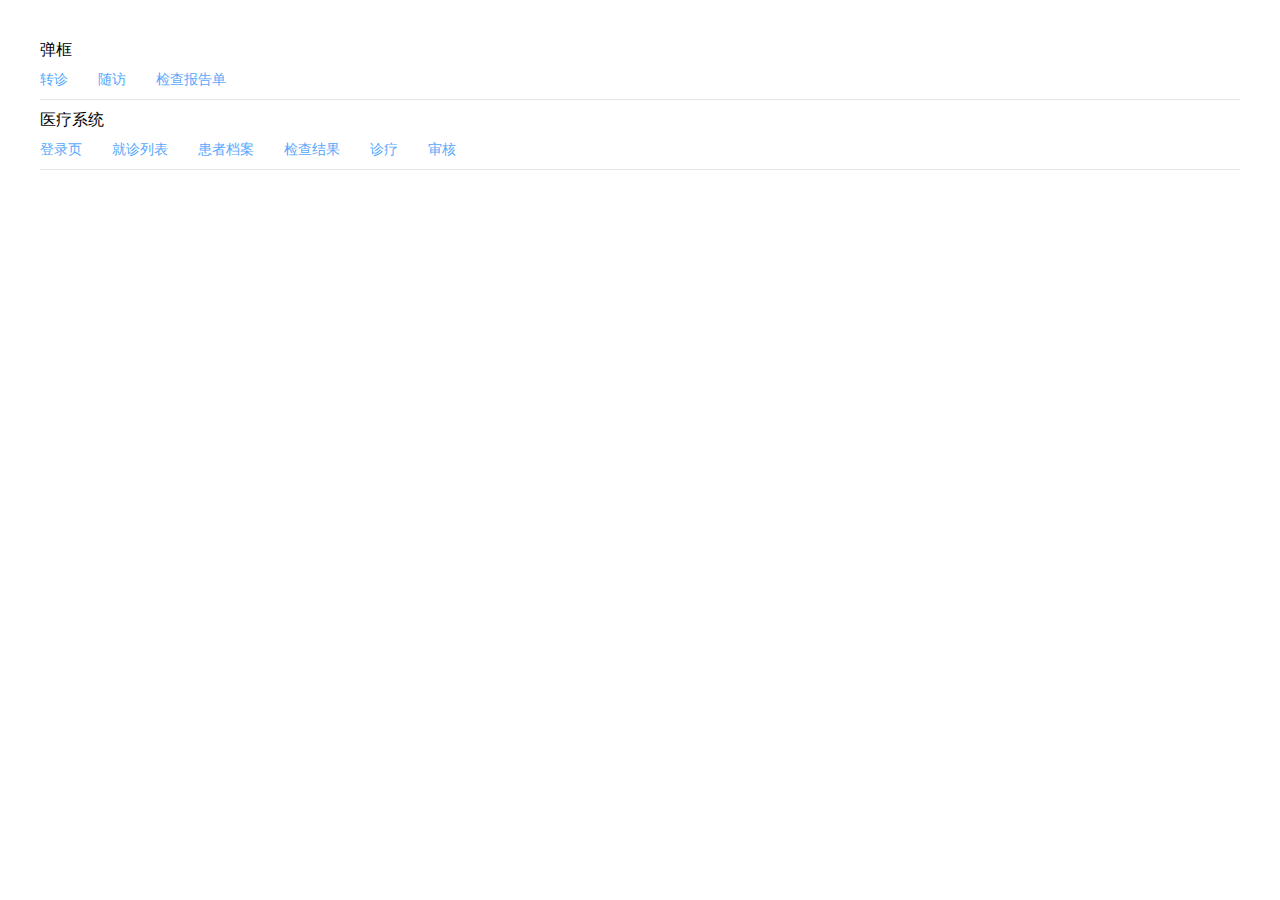
<file: html/index.html>
<!DOCTYPE html>
<html>
  <head>
    <script src="../js/jquery-1.11.3.min.js"></script>
    <script src="../js/layui/layui.all.js"></script>
    <script src="../js/pdform.js"></script>
    <script src="../js/toastr-master/toastr.min.js"></script>
    <link rel="stylesheet" href="../js/toastr-master/toastr.min.css"/>
    <script src="../js/common.js"></script>
    <link rel="stylesheet" href="../js/layui/css/layui.css"/>
    <link rel="stylesheet" href="../css/page.css"/>
    <style type="text/css">
      .indexbox {
        padding: 40px;
      }
    
      .indexbox a {
        float: left;
        color: #55a8fd;
        margin-right: 30px;
        margin-bottom: 10px;
      }
    
      .indexbox a:hover {
        color: #2a77c5;
      }
      hr{
        clear: both;
      }
      .title {
        margin-bottom: 10px;
        font-size: 16px;
      }
    </style>
  </head>
  <body>
    <div class="indexbox">
      <p class="title">弹框</p>
      <a href="javascript:;" onclick="util_load('../load/load_eferral.html')">转诊</a>
      <a href="javascript:;" onclick="util_load('../load/load_follow_up.html')">随访</a>
      <a href="javascript:;" onclick="util_load('../load/load_report.html')">检查报告单</a>
      <hr />
      <p class="title">医疗系统</p>
      <a href="./login.html">登录页</a>
      <a href="./visit_list.html">就诊列表</a>
      <a href="./patient_archives.html">患者档案</a>
      <a href="./inspect_result.html">检查结果</a>
      <a href="./diagnosis.html">诊疗</a>
      <a href="./examine.html">审核</a>
      <hr />
    </div>
  </body>
</html>
</file>
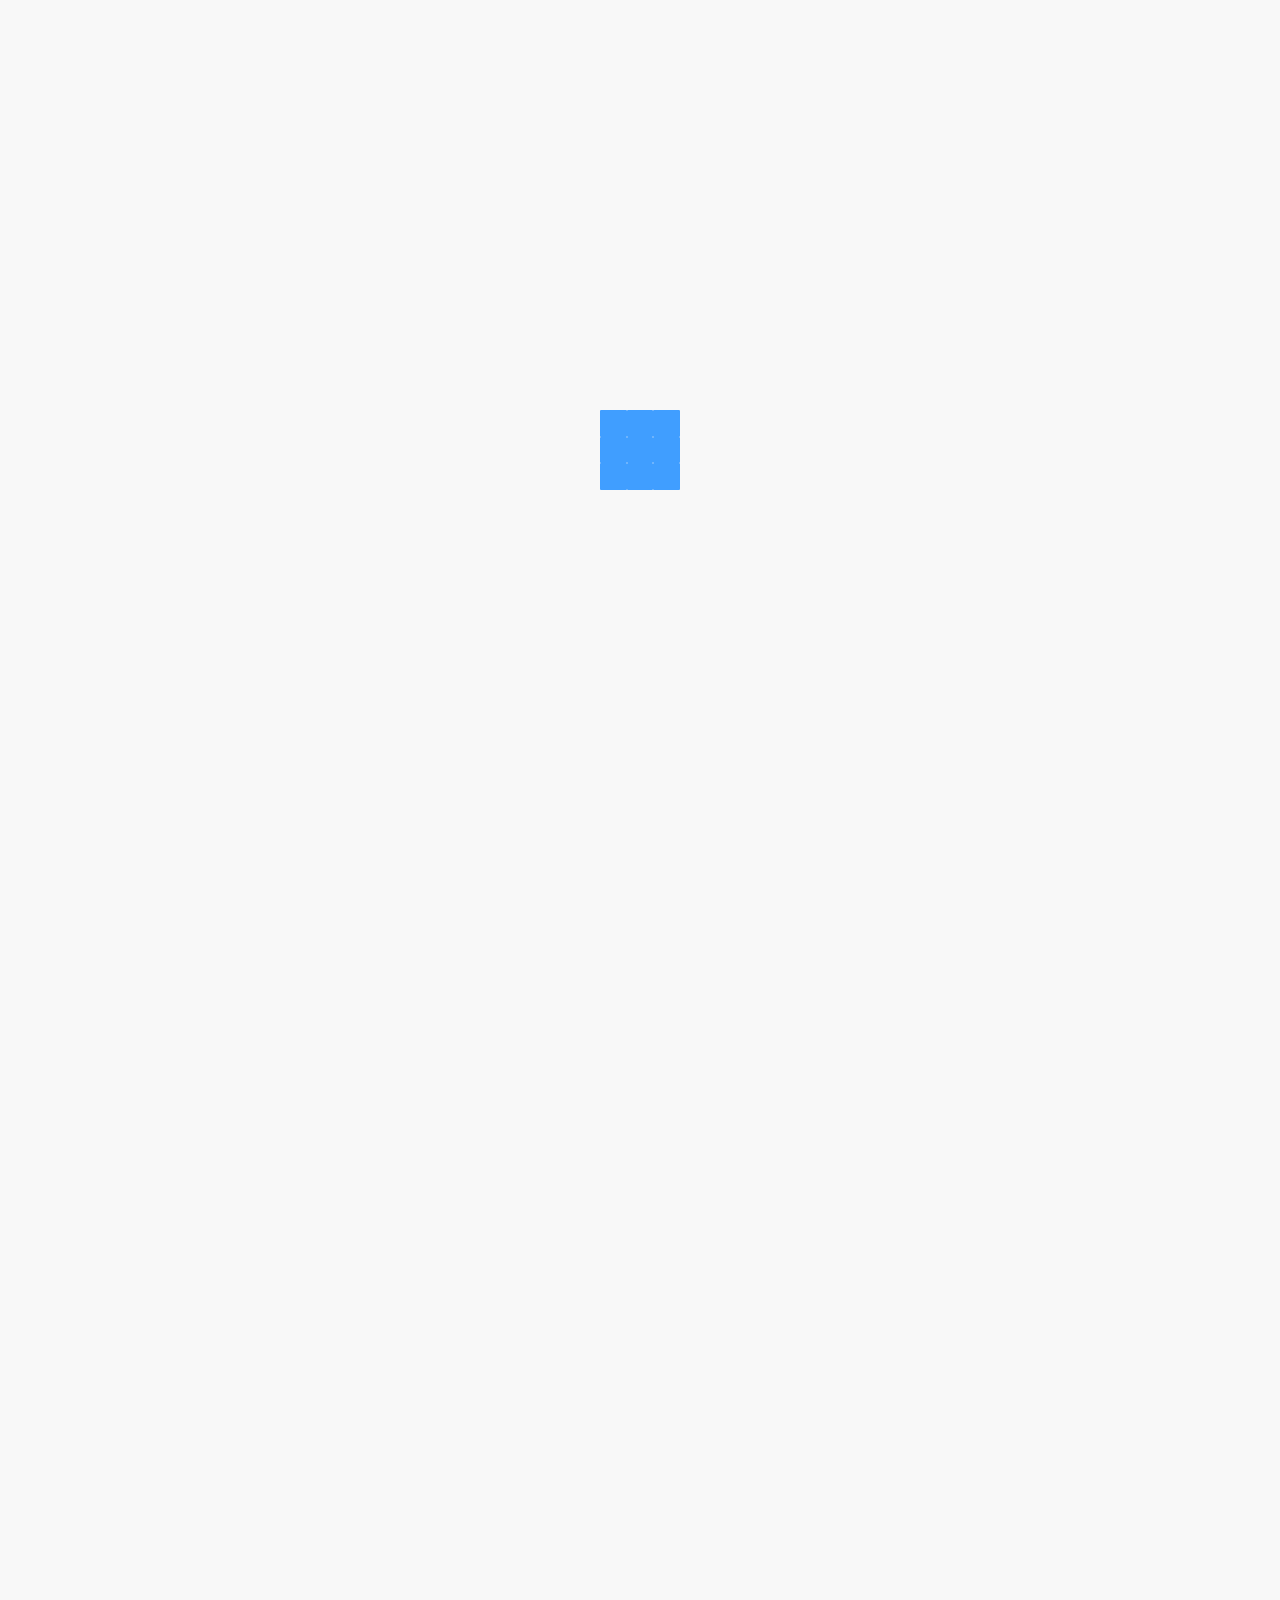
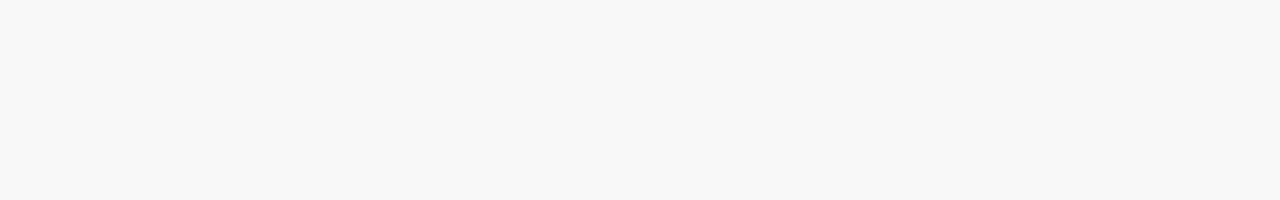
<file: yimei-management/index.html>
<!DOCTYPE html>
<html lang="zh-CN">
	<head>
		<meta charset="utf-8" />
		<meta http-equiv="X-UA-Compatible" content="IE=edge" />
		<meta name="viewport" content="width=device-width, initial-scale=1.0" />
		<meta
			name="keywords"
			content="vue-admin"
		/>
		<meta
			name="description"
			content="vue-admin"
		/>
    <!-- <script src="//code.jquery.com/jquery-2.1.1.min.js"></script> -->
		<link rel="icon" href="./favicon.ico" />
		<title></title>
		<script type="module" crossorigin src="./assets/index.1656492992914.js"></script>
		<link rel="stylesheet" href="./assets/index.16564929929144.css">
	</head>
	<body>
		<div id="app"></div>
		<script type="text/javascript">
			var _hmt = _hmt || [];
			// (function () {
			// 	var hm = document.createElement('script');
			// 	hm.src = 'https://hm.baidu.com/hm.js?d9c8b87d10717013641458b300c552e4';
			// 	var s = document.getElementsByTagName('script')[0];
			// 	s.parentNode.insertBefore(hm, s);
			// })();
		</script>
		
	</body>
</html>
</file>
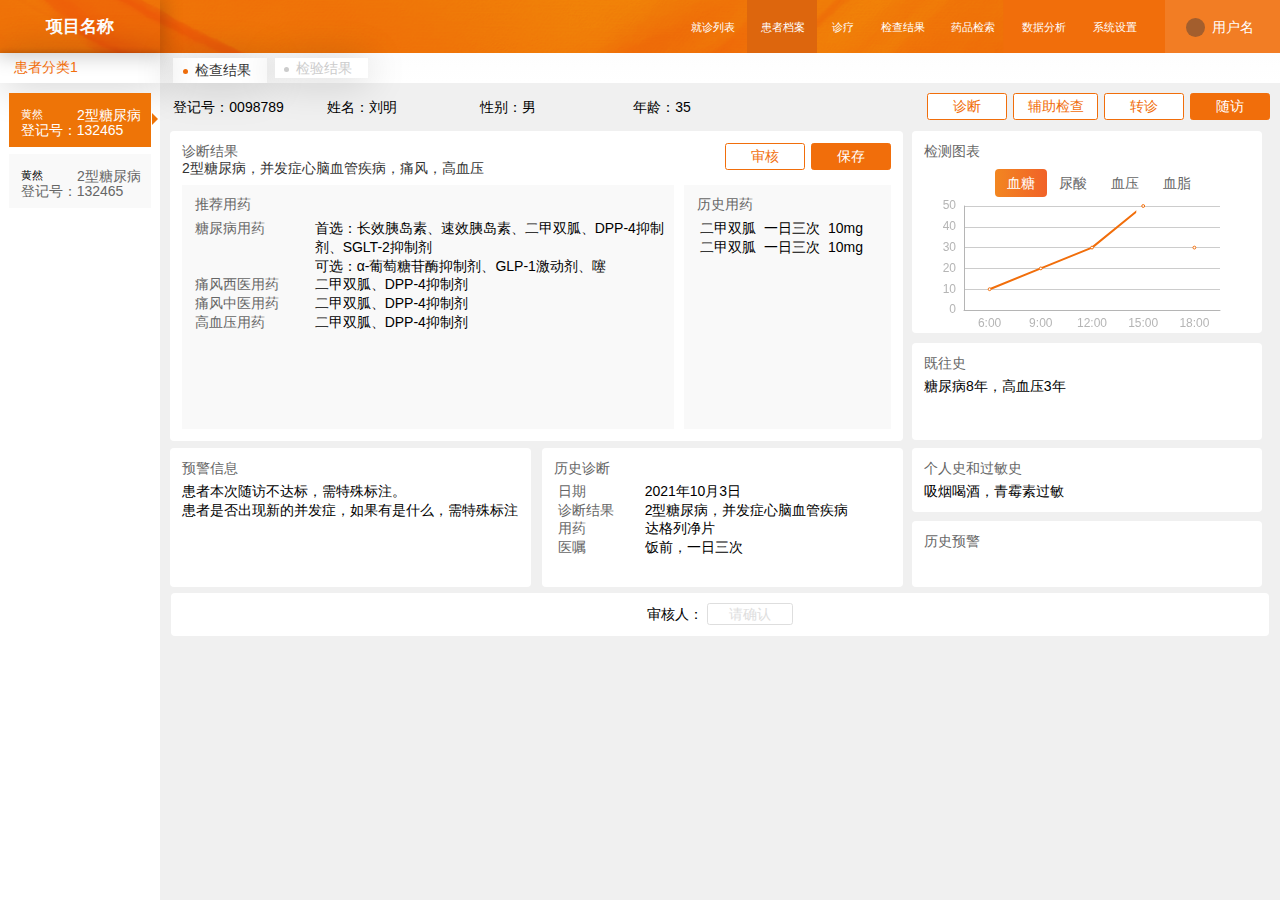
<file: html/diagnosis.html>
<!DOCTYPE html>
<html>
  <head>
    <script src="../js/jquery-1.11.3.min.js"></script>
    <script src="../js/layui/layui.all.js"></script>
    <script src="../js/echarts/echarts.min.js"></script>
    <script src="../js/pdform.js"></script>
    <script src="../js/toastr-master/toastr.min.js"></script>
    <link rel="stylesheet" href="../js/toastr-master/toastr.min.css"/>
    <script src="../js/common.js"></script>
    <link rel="stylesheet" href="../js/layui/css/layui_cb.css"/>
    <link rel="stylesheet" href="../css/page.css"/>
  </head>
  <body>
    <div class="system_page_box">
      <div class="common_page_box height_nocollapse">
        <div class="page_head_box">
          <div class="project_div">
            项目名称
          </div>
          <div class="user_info_box">
            <div class="img_div">
              <i class="iconfont icon-yonghu"></i>
            </div>
            <div class="name_div" title="用户名">用户名</div>
            <i class="iconfont icon-below-s right_icon right_icon2"></i>
            <i class="iconfont icon-top-s right_icon right_icon1"></i>
            <div class="down_div">
              <div class="top">
              </div>
              <div class="item">
                设置密码
              </div>
              <div class="item">
                退出
              </div>
            </div>
          </div>
          <div class="page_item_box">
            <a href="" class="page_item">
              <i class="iconfont icon-chilun"></i>
              系统设置
            </a>
            <a href="" class="page_item">
              <i class="iconfont icon-shujubiao"></i>
              数据分析
            </a>
            <a href="" class="page_item">
              <i class="iconfont icon-zhengxu"></i>
              药品检索
            </a>
            <a href="" class="page_item">
              <i class="iconfont icon-wenjianjia"></i>
              检查结果
            </a>
            <a href="" class="page_item">
              <i class="iconfont icon-tuceng"></i>
              诊疗
            </a>
            <a href="" class="page_item action">
              <i class="iconfont icon-fuzhi"></i>
              患者档案
            </a>
            <a href="" class="page_item ">
              <i class="iconfont icon-renwu"></i>
              就诊列表
            </a>
          </div>
        </div>
        <div class="page_left_box">
          <div class="top_div">
            <i class="iconfont icon1 icon-yonghubiao"></i>
            <span>患者分类1</span>
            <i class="iconfont icon2 icon-top-s"></i>
            <i class="iconfont icon3 icon-below-s"></i>
            <div class="down_div">
              <div class="down_item action">
                患者分类1
                <i class="iconfont icon icon-duigou"></i>
              </div>
              <div class="down_item">
                患者分类2
                <i class="iconfont icon icon-duigou"></i>
              </div>
            </div>
          </div>
          <div class="personnel_div">
            <div class="personnel_div_item">
              <div class="personnel_item action">
                <div class="right_div"></div>
                <div class="text_div1">
                  <div class="text1">黄然</div>
                  <div class="text2">2型糖尿病</div>
                </div>
                <div class="text_div2">登记号：132465</div>
              </div>
              <div class="personnel_item">
                <div class="right_div"></div>
                <div class="text_div1">
                  <div class="text1">黄然</div>
                  <div class="text2">2型糖尿病</div>
                </div>
                <div class="text_div2">登记号：132465</div>
              </div>
            </div>
          </div>
        </div>
        <div class="page_main_box">
          <div class="top_div">
            <div class="top_item action">
              <div class="circle"></div>
              检查结果
            </div>
            <div class="top_item">
              <div class="circle"></div>
              检验结果
            </div>
          </div>
          <div class="diagnosis_box">
            <div class="top_info_div height_nocollapse">
              <div class="top_info_item">
                登记号：0098789
              </div>
              <div class="top_info_item">
                姓名：刘明
              </div>
              <div class="top_info_item">
                性别：男
              </div>
              <div class="top_info_item">
                年龄：35
              </div>
              <div class="set_btn action" onclick="util_load('../load/load_follow_up.html')">
                随访
              </div>
              <div class="set_btn" onclick="util_load('../load/load_eferral.html')">
                转诊
              </div>
              <div class="set_btn">
                辅助检查
              </div>
              <div class="set_btn">
                诊断
              </div>
            </div>
            <div class="height_nocollapse">
              <div class="left_div">
                <div class="content_item content_item1 height_nocollapse">
                  <div class="title_div">
                    诊断结果
                    <div class="color333">
                      2型糖尿病，并发症心脑血管疾病，痛风，高血压
                    </div>
                  </div>
                  <div class="set_btn action">
                    保存
                  </div>
                  <div class="set_btn">
                    审核
                  </div>
                  <div class="bg_div bg_div1">
                    <div class="title">
                      推荐用药
                    </div>
                    <div class="height_nocollapse">
                      <div class="lable">
                        糖尿病用药 
                      </div>
                      <div class="text">
                        首选：长效胰岛素、速效胰岛素、二甲双胍、DPP-4抑制剂、SGLT-2抑制剂 
                        <br />
                        可选：α-葡萄糖苷酶抑制剂、GLP-1激动剂、噻
                      </div>
                    </div>
                    <div class="height_nocollapse">
                      <div class="lable">
                        痛风西医用药  
                      </div>
                      <div class="text">
                        二甲双胍、DPP-4抑制剂
                      </div>
                    </div>
                    <div class="height_nocollapse">
                      <div class="lable">
                        痛风中医用药
                      </div>
                      <div class="text">
                        二甲双胍、DPP-4抑制剂
                      </div>
                    </div>
                    <div class="height_nocollapse">
                      <div class="lable">
                        高血压用药
                      </div>
                      <div class="text">
                        二甲双胍、DPP-4抑制剂
                      </div>
                    </div>
                  </div>
                  <div class="bg_div bg_div2">
                    <div class="title">
                      历史用药
                    </div>
                    <div class="item_div height_nocollapse">
                      <div class="item">
                        二甲双胍 
                      </div>
                      <div class="item">
                        一日三次
                      </div>
                      <div class="item">
                        10mg 
                      </div>
                    </div>
                    <div class="item_div height_nocollapse">
                      <div class="item">
                        二甲双胍 
                      </div>
                      <div class="item">
                        一日三次
                      </div>
                      <div class="item">
                        10mg 
                      </div>
                    </div>
                  </div>
                </div>
                <div class="content_item content_item2">
                  <div class="title_div">
                    预警信息
                  </div>
                  <div class="row_text height_nocollapse">
                    患者本次随访不达标，需特殊标注。 
                  </div>
                  <div class="row_text height_nocollapse">
                    患者是否出现新的并发症，如果有是什么，需特殊标注 
                  </div>
                </div>
                <div class="content_item content_item3">
                  <div class="title_div">
                    历史诊断
                  </div>
                  <div class="height_nocollapse">
                    <div class="label">
                      日期
                    </div>
                    <div class="text">
                      2021年10月3日
                    </div>
                  </div>
                  <div class="height_nocollapse">
                    <div class="label">
                      诊断结果 
                    </div>
                    <div class="text">
                      2型糖尿病，并发症心脑血管疾病 
                    </div>
                  </div>
                  <div class="height_nocollapse">
                    <div class="label">
                      用药
                    </div>
                    <div class="text">
                      达格列净片 
                    </div>
                  </div>
                  <div class="height_nocollapse">
                    <div class="label">
                      医嘱 
                    </div>
                    <div class="text">
                      饭前，一日三次 
                    </div>
                  </div>
                </div>
              </div>
              <div class="right_div">
                <div class="content_item content_item4">
                  <div class="title_div">
                    检测图表
                  </div>
                  <div class="btn_div height_nocollapse" id="btn_div">
                    <div class="search_btn_item action">
                      血糖
                    </div>
                    <div class="search_btn_item">
                      尿酸
                    </div>
                    <div class="search_btn_item">
                      血压
                    </div>
                    <div class="search_btn_item">
                      血脂
                    </div>
                  </div>
                  <div class="canvas_div">
                    <div class="canvas action"  style="height: 2.02rem;" id="canvas1">
                      
                    </div>
                  </div>
                </div>
                <div class="content_item content_item2" style="height: 1.46rem;margin-top: 0.14rem;width: inherit;">
                  <div class="title_div">
                    既往史
                  </div>
                  <div class="row_text height_nocollapse">
                    糖尿病8年，高血压3年
                  </div>
                </div>
                <div class="content_item content_item2" style="height: 0.96rem;margin-top: 0.12rem;width: inherit;">
                  <div class="title_div">
                    个人史和过敏史
                  </div>
                  <div class="row_text height_nocollapse">
                    吸烟喝酒，青霉素过敏
                  </div>
                </div>
                <div class="content_item content_item2" style="height: 1rem;margin-top: 0.13rem;width: inherit;">
                  <div class="title_div">
                    历史预警
                  </div>
                  <div class="row_text height_nocollapse">
                  </div>
                </div>
              </div>
            </div>
            <div class="page_main_item bottom_div" style="margin-top: 0;">
              审核人：
              <div class="btn">
                请确认
              </div>
            </div>
          </div>
        </div>
      </div>
      
    </div>
    <script type="text/javascript">
      // 血糖
      var canvas_data0={
        x:["6:00","9:00","12:00","15:00","18:00"],
        y:[10,20,30,50,30],
      }
      var canvas_data1={
        x:["6:00","9:00","12:00","15:00","18:00"],
        y:[101,260,370,150,230],
      }
      var canvas_data2={
        x:["6:00","9:00","12:00","15:00","18:00"],
        y:[130,220,350,550,30],
      }
      // 血脂数据
      var canvas_data3={
        x:["6:00","9:00","12:00","15:00","18:00"],
        y:[10,20,30,50,30],
      }
      $(function(){
        
        function render_canvas(data) {
          var myChart_b = echarts.init(document.getElementById("canvas1"));
          myChart_b.clear();
          var option_b=option = {
            tooltip: {
              trigger: 'item',
              formatter: "{b} : {c}",
            },
            grid : {
              left: '40',
              right: '30',
              bottom: '22',
              top: '9'
            },
            xAxis: {
              type: 'category',
              data: data.x,
              axisLabel: {
                color: "#b5b5b5",
              },
              axisTick: {
                alignWithLabel: true,
                show: false
              },
              axisLine: {
                lineStyle: {
                  color: "#b5b5b5"
                }
              },
              splitLine: {
                show: false
              }
            },
            yAxis: {
              type: 'value',
              axisLabel: {
                color: "#b5b5b5",
              },
              axisTick: {
                alignWithLabel: true,
                show: false
              },
              axisLine: {
                lineStyle: {
                  color: "#b5b5b5"
                }
              },
            },
            series: [
              {
                data: data.y,
                type: 'line',
                itemStyle:{
                  color:"#f16e0b"
                }
              }
            ]
          };
          myChart_b.setOption(option_b);
          return myChart_b;
        }
        
        render_canvas(canvas_data0);
        $("#btn_div").on("click",".search_btn_item",function(){
          if($(this).hasClass("action")){
            return false;
          }
          $("#btn_div .search_btn_item").removeClass("action");
          $(this).addClass("action");
          render_canvas(window["canvas_data"+$(this).index()]);
        })
      })
    </script>
  </body>
</html>
</file>
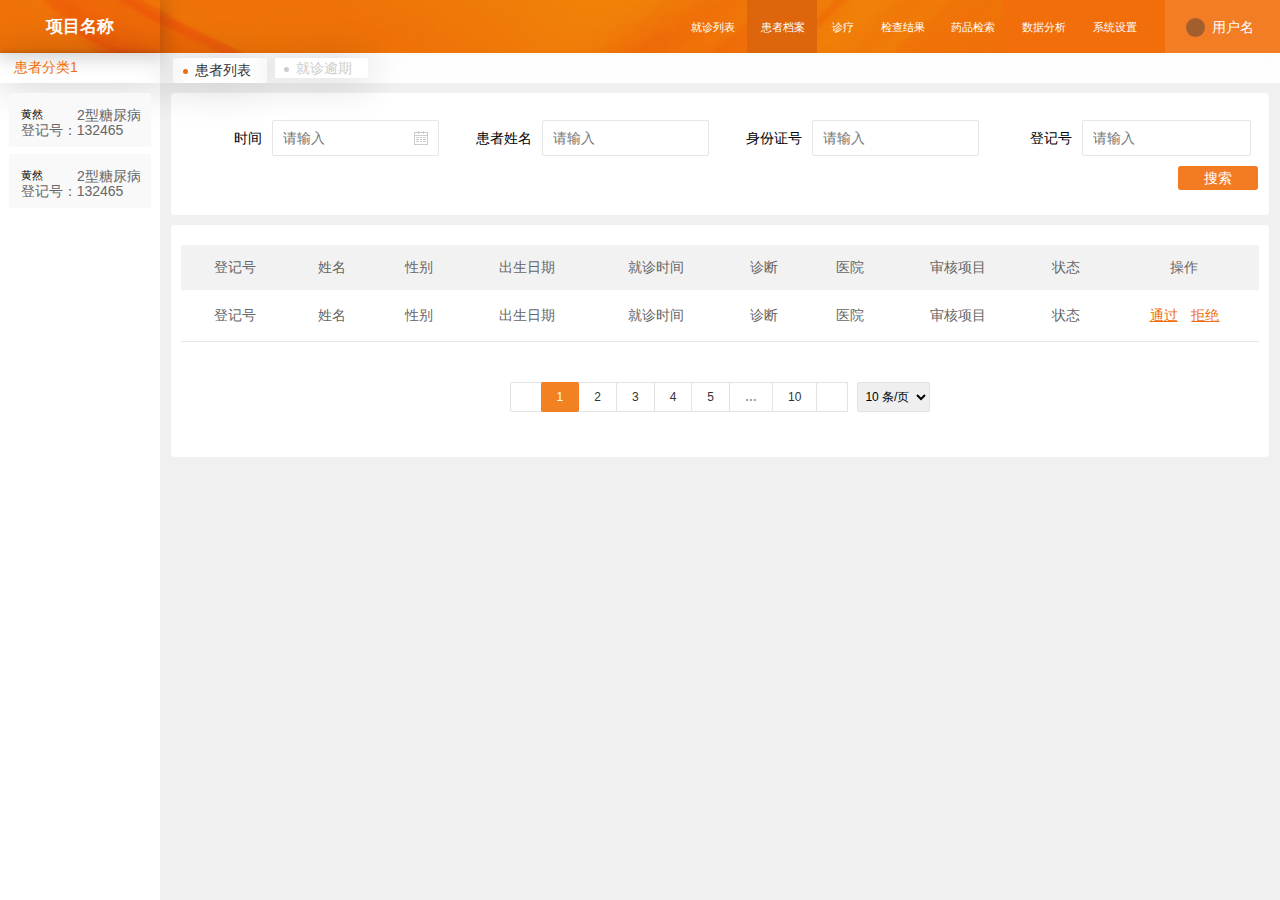
<file: html/examine.html>
<!DOCTYPE html>
<html>
  <head>
    <script src="../js/jquery-1.11.3.min.js"></script>
    <script src="../js/layui/layui.all.js"></script>
    <script src="../js/toastr-master/toastr.min.js"></script>
    <link rel="stylesheet" href="../js/toastr-master/toastr.min.css"/>
    <script src="../js/common.js"></script>
    <link rel="stylesheet" href="../js/layui/css/layui.css"/>
    <link rel="stylesheet" href="../css/page.css"/>
  </head>
  <body>
    <div class="system_page_box">
      <div class="common_page_box height_nocollapse">
        <div class="page_head_box">
          <div class="project_div">
            项目名称
          </div>
          <div class="user_info_box">
            <div class="img_div">
              <i class="iconfont icon-yonghu"></i>
            </div>
            <div class="name_div" title="用户名">用户名</div>
            <i class="iconfont icon-below-s right_icon right_icon2"></i>
            <i class="iconfont icon-top-s right_icon right_icon1"></i>
            <div class="down_div">
              <div class="top">
              </div>
              <div class="item">
                设置密码
              </div>
              <div class="item">
                退出
              </div>
            </div>
          </div>
          <div class="page_item_box">
            <a href="" class="page_item">
              <i class="iconfont icon-chilun"></i>
              系统设置
            </a>
            <a href="" class="page_item">
              <i class="iconfont icon-shujubiao"></i>
              数据分析
            </a>
            <a href="" class="page_item">
              <i class="iconfont icon-zhengxu"></i>
              药品检索
            </a>
            <a href="" class="page_item">
              <i class="iconfont icon-wenjianjia"></i>
              检查结果
            </a>
            <a href="" class="page_item">
              <i class="iconfont icon-tuceng"></i>
              诊疗
            </a>
            <a href="" class="page_item action">
              <i class="iconfont icon-fuzhi"></i>
              患者档案
            </a>
            <a href="" class="page_item ">
              <i class="iconfont icon-renwu"></i>
              就诊列表
            </a>
          </div>
        </div>
        <div class="page_left_box">
          <div class="top_div">
            <i class="iconfont icon1 icon-yonghubiao"></i>
            <span>患者分类1</span>
            <i class="iconfont icon2 icon-top-s"></i>
            <i class="iconfont icon3 icon-below-s"></i>
            <div class="down_div">
              <div class="down_item action">
                患者分类1
                <i class="iconfont icon icon-duigou"></i>
              </div>
              <div class="down_item">
                患者分类2
                <i class="iconfont icon icon-duigou"></i>
              </div>
            </div>
          </div>
          <div class="personnel_div">
            <div class="personnel_div_item">
              <div class="personnel_item">
                <div class="text_div1">
                  <div class="text1">黄然</div>
                  <div class="text2">2型糖尿病</div>
                </div>
                <div class="text_div2">登记号：132465</div>
              </div>
              <div class="personnel_item">
                <div class="text_div1">
                  <div class="text1">黄然</div>
                  <div class="text2">2型糖尿病</div>
                </div>
                <div class="text_div2">登记号：132465</div>
              </div>
            </div>
          </div>
        </div>
        <div class="page_main_box">
          <div class="top_div">
            <div class="top_item action">
              <div class="circle"></div>
              患者列表
            </div>
            <div class="top_item">
              <div class="circle"></div>
              就诊逾期
            </div>
          </div>
          <div class="page_main_item">
            <form class="search_box layui-form">
              <div class="search_item">
                <div class="label_div">
                  时间
                </div>
                <div class="input_div cb-date-icon2">
                  <input type="text" name="" value="" placeholder="请输入" id="date_input1" autocomplete="off" class="layui-input"/>
                </div>
                <div class="label_div">
                  患者姓名
                </div>
                <div class="input_div">
                  <input type="text" name="" value="" placeholder="请输入" autocomplete="off" class="layui-input"/>
                </div>
                <div class="label_div">
                  身份证号
                </div>
                <div class="input_div">
                  <input type="text" name="" value="" placeholder="请输入" autocomplete="off" class="layui-input"/>
                </div>
                <div class="label_div ">
                  登记号
                </div>
                <div class="input_div last">
                  <input type="text" name="" value="" placeholder="请输入" autocomplete="off" class="layui-input"/>
                </div>
                
              </div>
              <div class="btn_box">
                <div class="search_btn">
                  搜索
                </div>
              </div>
            </form>
          </div>
          <div class="page_main_item">
            <table class="layui-table" lay-skin="line">
              <!-- <colgroup>
                <col width="150">
                <col width="200">
                <col>
              </colgroup> -->
              <thead>
                <tr>
                  <th class="">登记号</th>
                  <th class="">姓名</th>
                  <th class="">性别</th>
                  <th class="">出生日期</th>
                  <th class="">就诊时间</th>
                  <th class="">诊断</th>
                  <th class="">医院</th>
                  <th class="">审核项目</th>
                  <th class="">状态</th>
                  <th class="">操作</th>
                </tr> 
              </thead>
              <tbody>
                <tr>
                  <td class="">登记号</td>
                  <td class="">姓名</td>
                  <td class="">性别</td>
                  <td class="">出生日期</td>
                  <td class="">就诊时间</td>
                  <td class="">诊断</td>
                  <td class="">医院</td>
                  <td class="">审核项目</td>
                  <td class="">状态</td>
                  <td class="">
                    <a href="" target="_blank" class="tool_a1" style="margin-right: 10px;">通过</a>
                    <a href="" target="_blank" class="tool_a1">拒绝</a>
                  </td>
                </tr>
              </tbody>
            </table>
            <div class="page_div" id="page_box" style="text-align: center;padding: 20px 0;">
              
            </div>
          </div>
        </div>
      </div>
      
    </div>
    <script type="text/javascript">
      $(function(){
        layui.use(['form','laydate','laypage'], function(){
        	var form = layui.form;
          form.render();
        	var laydate = layui.laydate;
        	var laypage = layui.laypage;
          laydate.render({
            elem: '#date_input1', //指定元素
          });
          laypage.render({
            elem: 'page_box' ,
            count: 100 ,  //总个数
            limit:10,   //每页个数
            limits:[10,20,50],
            curr:1,
            prev:'<i class="iconfont icon-left-line"></i>',
            next:'<i class="iconfont icon-right-line"></i>',
            layout:['prev', 'page', 'next','limit'],
            theme:"#f28122",
            jump:function(obj, first){
              //首次不执行
              if(!first){
                // 切换分页执行代码
                
              }
            }	
          });
        })
      })
    </script>
  </body>
</html>
</file>
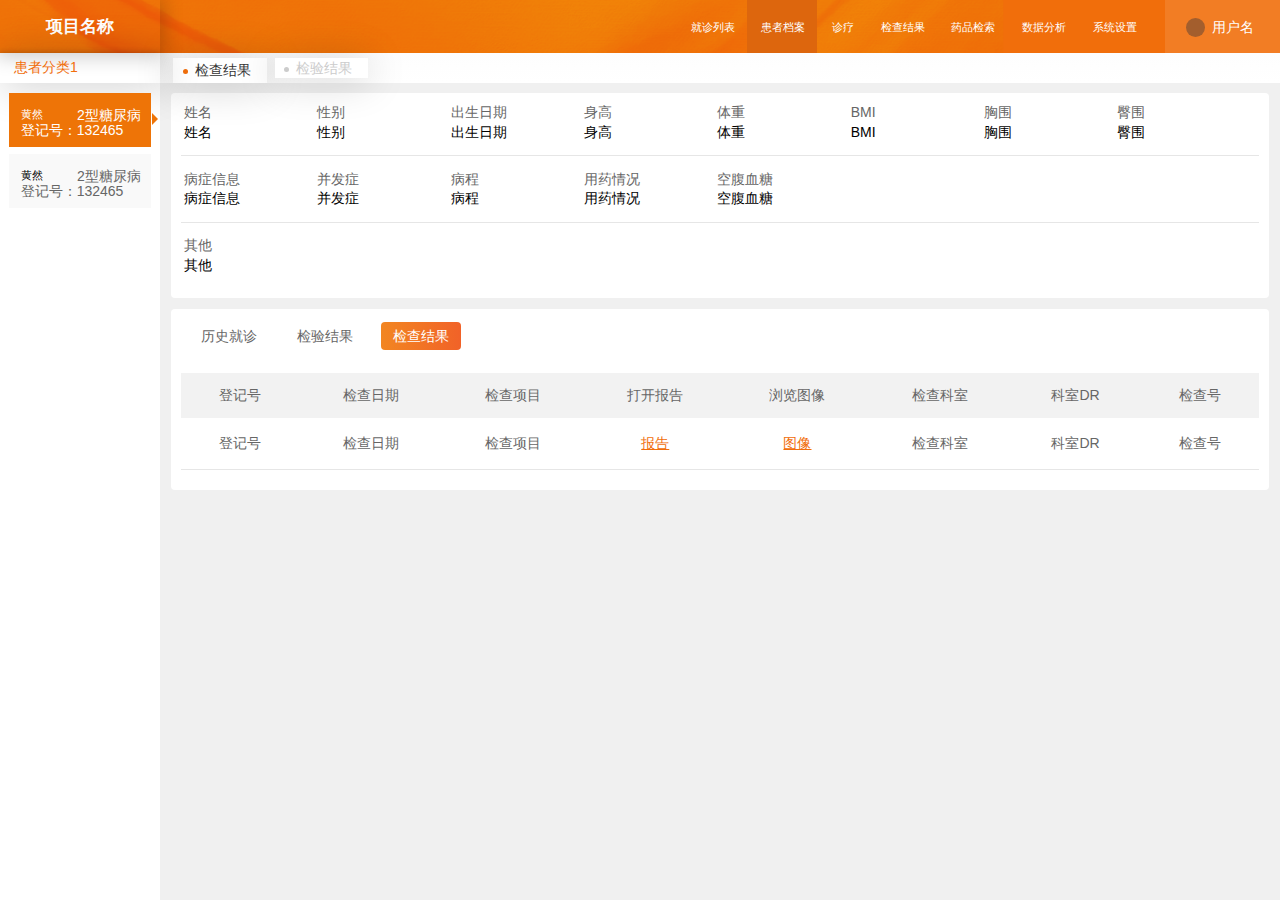
<file: html/inspect_result.html>
<!DOCTYPE html>
<html>
  <head>
    <script src="../js/jquery-1.11.3.min.js"></script>
    <script src="../js/layui/layui.all.js"></script>
    <script src="../js/toastr-master/toastr.min.js"></script>
    <link rel="stylesheet" href="../js/toastr-master/toastr.min.css"/>
    <script src="../js/common.js"></script>
    <link rel="stylesheet" href="../js/layui/css/layui.css"/>
    <link rel="stylesheet" href="../css/page.css"/>
  </head>
  <body>
    <div class="system_page_box">
      <div class="common_page_box height_nocollapse">
        <div class="page_head_box">
          <div class="project_div">
            项目名称
          </div>
          <div class="user_info_box">
            <div class="img_div">
              <i class="iconfont icon-yonghu"></i>
            </div>
            <div class="name_div" title="用户名">用户名</div>
            <i class="iconfont icon-below-s right_icon"></i>
          </div>
          <div class="page_item_box">
            <a href="" class="page_item">
              <i class="iconfont icon-chilun"></i>
              系统设置
            </a>
            <a href="" class="page_item">
              <i class="iconfont icon-shujubiao"></i>
              数据分析
            </a>
            <a href="" class="page_item">
              <i class="iconfont icon-zhengxu"></i>
              药品检索
            </a>
            <a href="" class="page_item">
              <i class="iconfont icon-wenjianjia"></i>
              检查结果
            </a>
            <a href="" class="page_item">
              <i class="iconfont icon-tuceng"></i>
              诊疗
            </a>
            <a href="" class="page_item action">
              <i class="iconfont icon-fuzhi"></i>
              患者档案
            </a>
            <a href="" class="page_item ">
              <i class="iconfont icon-renwu"></i>
              就诊列表
            </a>
          </div>
        </div>
        <div class="page_left_box">
          <div class="top_div">
            <i class="iconfont icon1 icon-yonghubiao"></i>
            <span>患者分类1</span>
            <i class="iconfont icon2 icon-top-s"></i>
            <i class="iconfont icon3 icon-below-s"></i>
            <div class="down_div">
              <div class="down_item action">
                患者分类1
                <i class="iconfont icon icon-duigou"></i>
              </div>
              <div class="down_item">
                患者分类2
                <i class="iconfont icon icon-duigou"></i>
              </div>
            </div>
          </div>
          <div class="personnel_div">
            <div class="personnel_div_item">
              <div class="personnel_item action">
                <div class="right_div"></div>
                <div class="text_div1">
                  <div class="text1">黄然</div>
                  <div class="text2">2型糖尿病</div>
                </div>
                <div class="text_div2">登记号：132465</div>
              </div>
              <div class="personnel_item">
                <div class="right_div"></div>
                <div class="text_div1">
                  <div class="text1">黄然</div>
                  <div class="text2">2型糖尿病</div>
                </div>
                <div class="text_div2">登记号：132465</div>
              </div>
            </div>
          </div>
        </div>
        <div class="page_main_box">
          <div class="top_div">
            <div class="top_item action">
              <div class="circle"></div>
              检查结果
            </div>
            <div class="top_item">
              <div class="circle"></div>
              检验结果
            </div>
          </div>
          <div class="page_main_item">
            <div class="personnel_info_div">
              <div class="personnel_info">
                <div class="personnel_info_item">
                  <div class="title">
                    姓名
                  </div>
                  <div class="text">
                    姓名
                  </div>
                </div>
                <div class="personnel_info_item">
                  <div class="title">
                    性别
                  </div>
                  <div class="text">
                    性别
                  </div>
                </div>
                <div class="personnel_info_item">
                  <div class="title">
                    出生日期
                  </div>
                  <div class="text">
                    出生日期
                  </div>
                </div>
                <div class="personnel_info_item">
                  <div class="title">
                    身高
                  </div>
                  <div class="text">
                    身高
                  </div>
                </div>
                <div class="personnel_info_item">
                  <div class="title">
                    体重
                  </div>
                  <div class="text">
                    体重
                  </div>
                </div>
                <div class="personnel_info_item">
                  <div class="title">
                    BMI
                  </div>
                  <div class="text">
                    BMI
                  </div>
                </div>
                <div class="personnel_info_item">
                  <div class="title">
                    胸围
                  </div>
                  <div class="text">
                    胸围
                  </div>
                </div>
                <div class="personnel_info_item">
                  <div class="title">
                    臀围
                  </div>
                  <div class="text">
                    臀围
                  </div>
                </div>
              </div>
              <div class="personnel_info">
                <div class="personnel_info_item">
                  <div class="title">
                    病症信息
                  </div>
                  <div class="text">
                    病症信息
                  </div>
                </div>
                <div class="personnel_info_item">
                  <div class="title">
                    并发症
                  </div>
                  <div class="text">
                    并发症
                  </div>
                </div>
                <div class="personnel_info_item">
                  <div class="title">
                    病程
                  </div>
                  <div class="text">
                    病程
                  </div>
                </div>
                <div class="personnel_info_item">
                  <div class="title">
                    用药情况
                  </div>
                  <div class="text">
                    用药情况
                  </div>
                </div>
                <div class="personnel_info_item">
                  <div class="title">
                    空腹血糖
                  </div>
                  <div class="text">
                    空腹血糖
                  </div>
                </div>
                
                
                
              </div>
              <div class="personnel_info" style="border: 0;margin-bottom: 0;">
                <div class="personnel_info_item">
                  <div class="title">
                    其他
                  </div>
                  <div class="text">
                    其他
                  </div>
                </div>
              
              </div>
            </div>
          </div>
          <div class="page_main_item">
            <div class="search_btn_div">
              <div class="search_btn_item">
                历史就诊
              </div>
              <div class="search_btn_item">
                检验结果
              </div>
              <div class="search_btn_item action">
                检查结果
              </div>
            </div>
            <table class="layui-table" lay-skin="line">
              <!-- <colgroup>
                <col width="150">
                <col width="200">
                <col>
              </colgroup> -->
              <thead>
                <tr>
                  <th class="">登记号</th>
                  <th class="">检查日期</th>
                  <th class="">检查项目</th>
                  <th class="">打开报告</th>
                  <th class="">浏览图像</th>
                  <th class="">检查科室</th>
                  <th class="">科室DR</th>
                  <th class="">检查号</th>
                </tr> 
              </thead>
              <tbody>
                <tr>
                  <td class="">登记号</td>
                  <td class="">检查日期</td>
                  <td class="">检查项目</td>
                  <td class="">
                    <a href="" target="_blank" class="tool_a1">报告</a>
                  </td>
                  <td class="">
                    <a href="" target="_blank" class="tool_a1">图像</a>
                  </td>
                  <td class="">检查科室</td>
                  <td class="">科室DR</td>
                  <td class="">
                    检查号
                  </td>
                </tr>
              </tbody>
            </table>
          </div>
        </div>
      </div>
      
    </div>
    <script type="text/javascript">
      $(function(){
        
      })
    </script>
  </body>
</html>
</file>
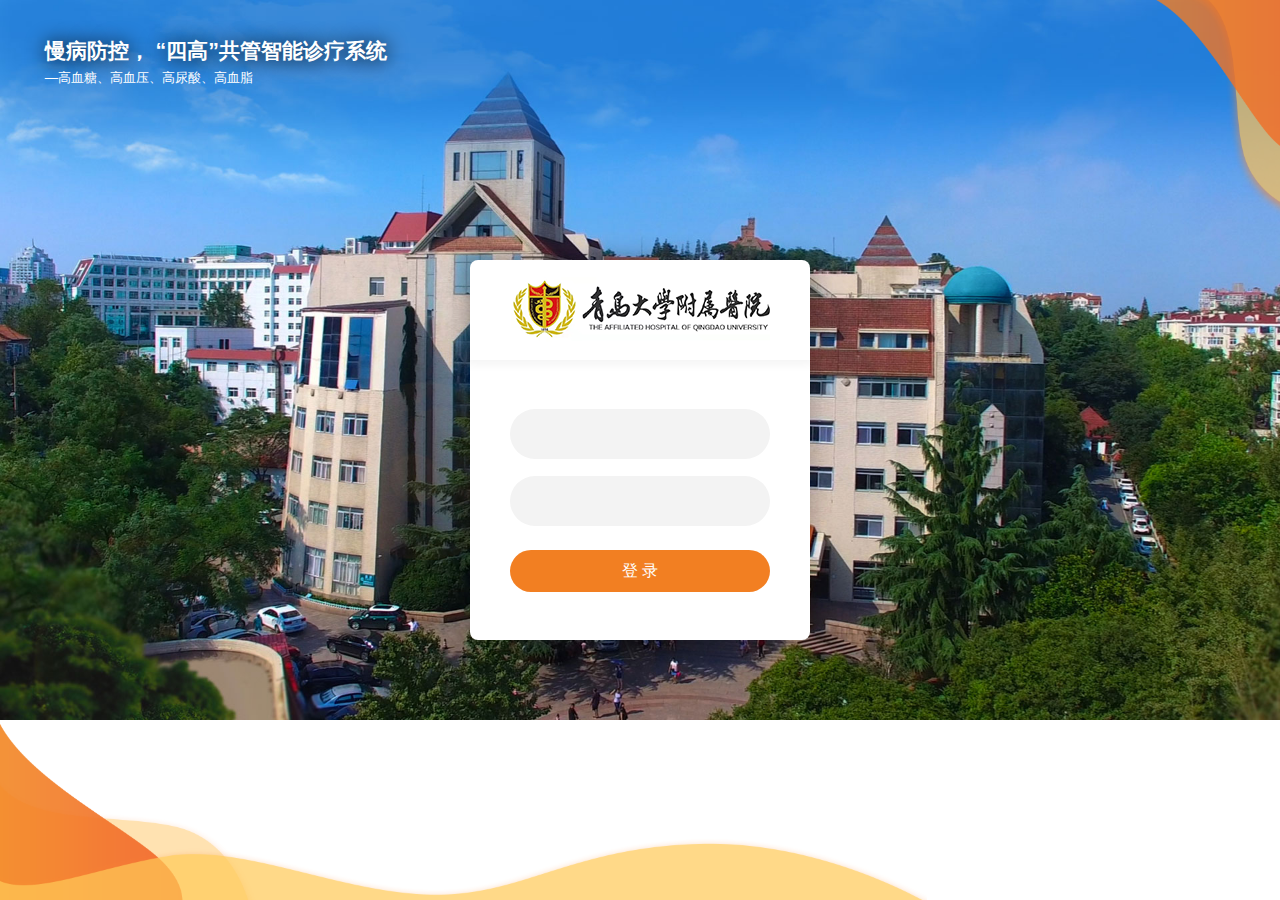
<file: html/login.html>
<!DOCTYPE html>
<html>
  <head>
    <script src="../js/jquery-1.11.3.min.js"></script>
    <script src="../js/layui/layui.js"></script>
    <script src="../js/common.js"></script>
    <link rel="stylesheet" href="../js/layui/css/layui.css"/>
    <link rel="stylesheet" href="../css/page.css"/>
  </head>
  <body>
    <div class="system_page_box">
      <div class="login_box">
        <div class="text_div1">
          慢病防控，
          “四高”共管智能诊疗系统
        </div>
        <div class="text_div2">
          —高血糖、高血压、高尿酸、高血脂
        </div>
        <div class="login_div">
          <div class="logo_div">
            <img src="../image/login/login_img04.png" alt="">
          </div>
          <form class="page_form">
            <div class="input_div">
              <input type="text" value="" name=""/>
            </div>
            <div class="input_div">
              <input type="password" value="" name=""/>
            </div>
            <div class="submit_btn">
              登 录
            </div>
          </form>
        </div>
      </div>
    </div>
  </body>
</html>
</file>
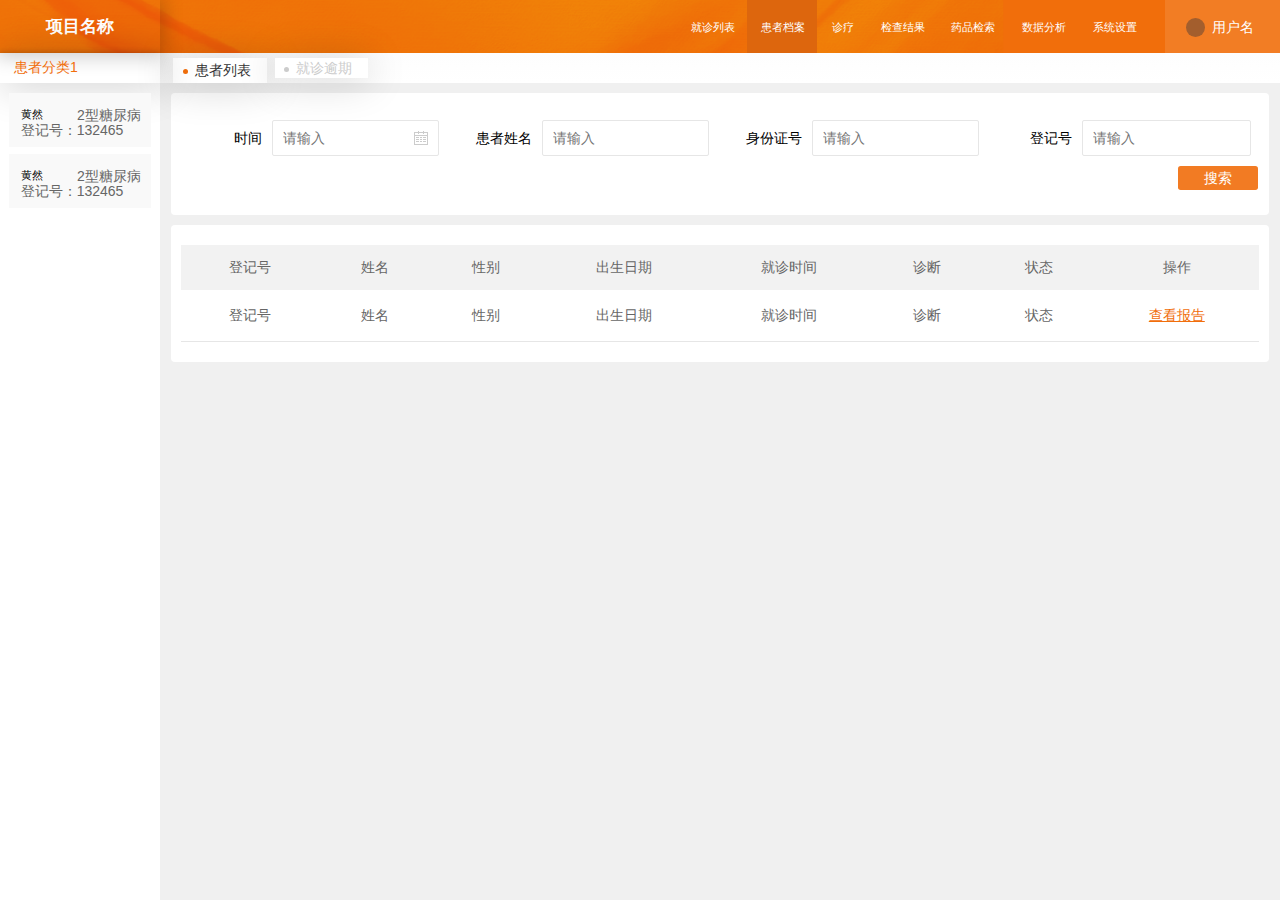
<file: html/patient_archives.html>
<!DOCTYPE html>
<html>
  <head>
    <script src="../js/jquery-1.11.3.min.js"></script>
    <script src="../js/layui/layui.all.js"></script>
    <script src="../js/toastr-master/toastr.min.js"></script>
    <link rel="stylesheet" href="../js/toastr-master/toastr.min.css"/>
    <script src="../js/common.js"></script>
    <link rel="stylesheet" href="../js/layui/css/layui.css"/>
    <link rel="stylesheet" href="../css/page.css"/>
  </head>
  <body>
    <div class="system_page_box">
      <div class="common_page_box height_nocollapse">
        <div class="page_head_box">
          <div class="project_div">
            项目名称
          </div>
          <div class="user_info_box">
            <div class="img_div">
              <i class="iconfont icon-yonghu"></i>
            </div>
            <div class="name_div" title="用户名">用户名</div>
            <i class="iconfont icon-below-s right_icon"></i>
          </div>
          <div class="page_item_box">
            <a href="" class="page_item">
              <i class="iconfont icon-chilun"></i>
              系统设置
            </a>
            <a href="" class="page_item">
              <i class="iconfont icon-shujubiao"></i>
              数据分析
            </a>
            <a href="" class="page_item">
              <i class="iconfont icon-zhengxu"></i>
              药品检索
            </a>
            <a href="" class="page_item">
              <i class="iconfont icon-wenjianjia"></i>
              检查结果
            </a>
            <a href="" class="page_item">
              <i class="iconfont icon-tuceng"></i>
              诊疗
            </a>
            <a href="" class="page_item action">
              <i class="iconfont icon-fuzhi"></i>
              患者档案
            </a>
            <a href="" class="page_item ">
              <i class="iconfont icon-renwu"></i>
              就诊列表
            </a>
          </div>
        </div>
        <div class="page_left_box">
          <div class="top_div">
            <i class="iconfont icon1 icon-yonghubiao"></i>
            <span>患者分类1</span>
            <i class="iconfont icon2 icon-top-s"></i>
            <i class="iconfont icon3 icon-below-s"></i>
            <div class="down_div">
              <div class="down_item action">
                患者分类1
                <i class="iconfont icon icon-duigou"></i>
              </div>
              <div class="down_item">
                患者分类2
                <i class="iconfont icon icon-duigou"></i>
              </div>
            </div>
          </div>
          <div class="personnel_div">
            <div class="personnel_div_item">
              <div class="personnel_item">
                <div class="text_div1">
                  <div class="text1">黄然</div>
                  <div class="text2">2型糖尿病</div>
                </div>
                <div class="text_div2">登记号：132465</div>
              </div>
              <div class="personnel_item">
                <div class="text_div1">
                  <div class="text1">黄然</div>
                  <div class="text2">2型糖尿病</div>
                </div>
                <div class="text_div2">登记号：132465</div>
              </div>
            </div>
          </div>
        </div>
        <div class="page_main_box">
          <div class="top_div">
            <div class="top_item action">
              <div class="circle"></div>
              患者列表
            </div>
            <div class="top_item">
              <div class="circle"></div>
              就诊逾期
            </div>
          </div>
          <div class="page_main_item">
            <form class="search_box layui-form">
              <div class="search_item">
                <div class="label_div">
                  时间
                </div>
                <div class="input_div cb-date-icon2">
                  <input type="text" name="" value="" placeholder="请输入" id="date_input1" autocomplete="off" class="layui-input"/>
                </div>
                <div class="label_div">
                  患者姓名
                </div>
                <div class="input_div">
                  <input type="text" name="" value="" placeholder="请输入" autocomplete="off" class="layui-input"/>
                </div>
                <div class="label_div">
                  身份证号
                </div>
                <div class="input_div">
                  <input type="text" name="" value="" placeholder="请输入" autocomplete="off" class="layui-input"/>
                </div>
                <div class="label_div ">
                  登记号
                </div>
                <div class="input_div last">
                  <input type="text" name="" value="" placeholder="请输入" autocomplete="off" class="layui-input"/>
                </div>
                
              </div>
              <div class="btn_box">
                <div class="search_btn">
                  搜索
                </div>
              </div>
            </form>
          </div>
          <div class="page_main_item">
            <table class="layui-table" lay-skin="line">
              <!-- <colgroup>
                <col width="150">
                <col width="200">
                <col>
              </colgroup> -->
              <thead>
                <tr>
                  <th class="">登记号</th>
                  <th class="">姓名</th>
                  <th class="">性别</th>
                  <th class="">出生日期</th>
                  <th class="">就诊时间</th>
                  <th class="">诊断</th>
                  <th class="">状态</th>
                  <th class="">操作</th>
                </tr> 
              </thead>
              <tbody>
                <tr>
                  <td class="">登记号</td>
                  <td class="">姓名</td>
                  <td class="">性别</td>
                  <td class="">出生日期</td>
                  <td class="">就诊时间</td>
                  <td class="">诊断</td>
                  <td class="">状态</td>
                  <td class="">
                    <a href="" target="_blank" class="tool_a1">查看报告</a>
                  </td>
                </tr>
              </tbody>
            </table>
          </div>
        </div>
      </div>
      
    </div>
    <script type="text/javascript">
      $(function(){
        layui.use(['form','laydate'], function(){
        	var form = layui.form;
          form.render();
        	var laydate = layui.laydate;
          laydate.render({
            elem: '#date_input1', //指定元素
          });
        })
      })
    </script>
  </body>
</html>
</file>
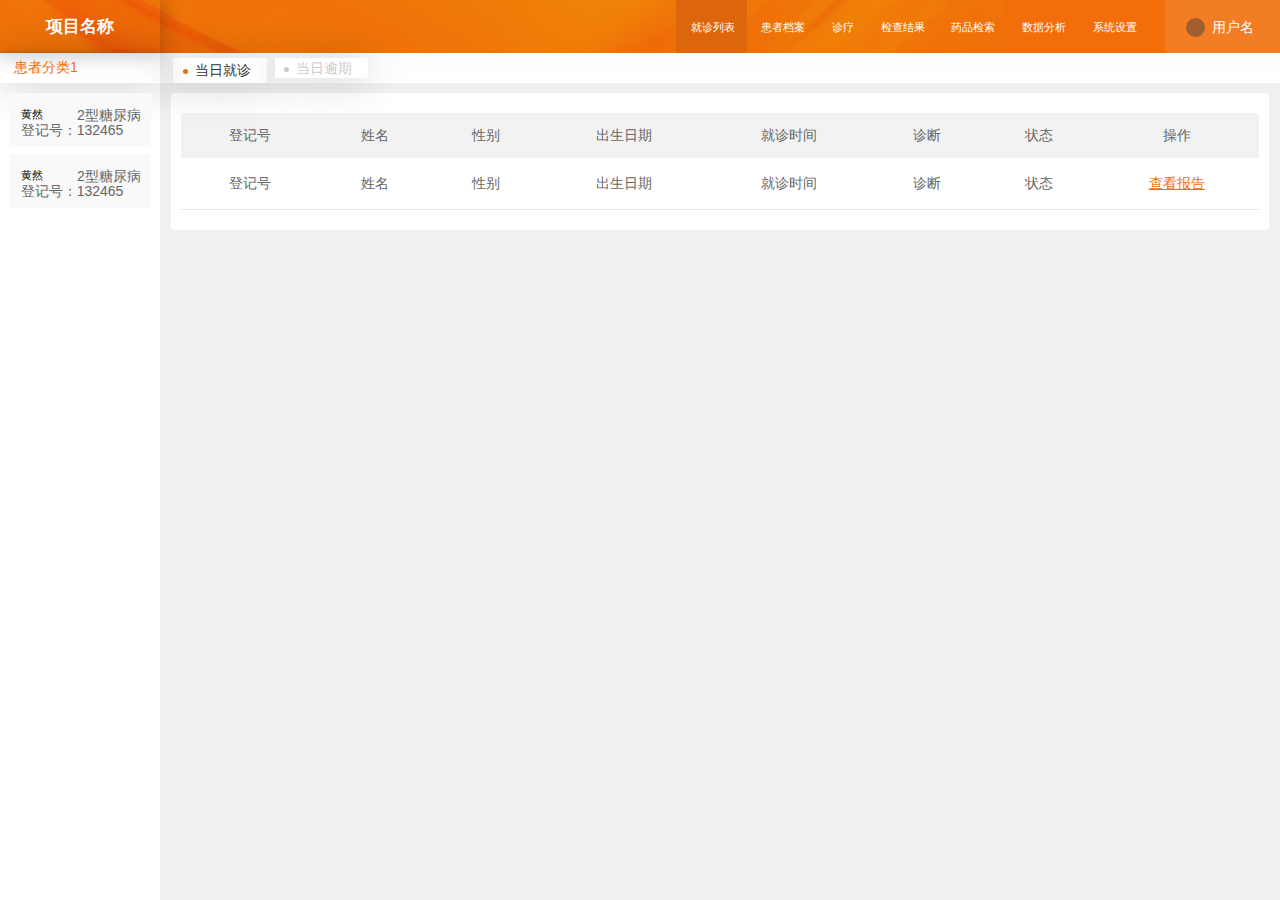
<file: html/visit_list.html>
<!DOCTYPE html>
<html>
  <head>
    <script src="../js/jquery-1.11.3.min.js"></script>
    <script src="../js/layui/layui.js"></script>
    <script src="../js/toastr-master/toastr.min.js"></script>
    <link rel="stylesheet" href="../js/toastr-master/toastr.min.css"/>
    <script src="../js/common.js"></script>
    <link rel="stylesheet" href="../js/layui/css/layui.css"/>
    <link rel="stylesheet" href="../css/page.css"/>
  </head>
  <body>
    <div class="system_page_box">
      <div class="common_page_box height_nocollapse">
        <div class="page_head_box">
          <div class="project_div">
            项目名称
          </div>
          <div class="user_info_box">
            <div class="img_div">
              <i class="iconfont icon-yonghu"></i>
            </div>
            <div class="name_div" title="用户名">用户名</div>
            <i class="iconfont icon-below-s right_icon"></i>
          </div>
          <div class="page_item_box">
            <a href="" class="page_item">
              <i class="iconfont icon-chilun"></i>
              系统设置
            </a>
            <a href="" class="page_item">
              <i class="iconfont icon-shujubiao"></i>
              数据分析
            </a>
            <a href="" class="page_item">
              <i class="iconfont icon-zhengxu"></i>
              药品检索
            </a>
            <a href="" class="page_item">
              <i class="iconfont icon-wenjianjia"></i>
              检查结果
            </a>
            <a href="" class="page_item">
              <i class="iconfont icon-tuceng"></i>
              诊疗
            </a>
            <a href="" class="page_item">
              <i class="iconfont icon-fuzhi"></i>
              患者档案
            </a>
            <a href="" class="page_item action">
              <i class="iconfont icon-renwu"></i>
              就诊列表
            </a>
          </div>
        </div>
        <div class="page_left_box">
          <div class="top_div">
            <i class="iconfont icon1 icon-yonghubiao"></i>
            <span>患者分类1</span>
            <i class="iconfont icon2 icon-top-s"></i>
            <i class="iconfont icon3 icon-below-s"></i>
            <div class="down_div">
              <div class="down_item action">
                患者分类1
                <i class="iconfont icon icon-duigou"></i>
              </div>
              <div class="down_item">
                患者分类2
                <i class="iconfont icon icon-duigou"></i>
              </div>
            </div>
          </div>
          <div class="personnel_div">
            <div class="personnel_div_item">
              <div class="personnel_item">
                <div class="text_div1">
                  <div class="text1">黄然</div>
                  <div class="text2">2型糖尿病</div>
                </div>
                <div class="text_div2">登记号：132465</div>
              </div>
              <div class="personnel_item">
                <div class="text_div1">
                  <div class="text1">黄然</div>
                  <div class="text2">2型糖尿病</div>
                </div>
                <div class="text_div2">登记号：132465</div>
              </div>
            </div>
          </div>
        </div>
        <div class="page_main_box">
          <div class="top_div">
            <div class="top_item action">
              <div class="circle"></div>
              当日就诊
            </div>
            <div class="top_item">
              <div class="circle"></div>
              当日逾期
            </div>
          </div>
          <div class="page_main_item">
            <table class="layui-table" lay-skin="line">
              <!-- <colgroup>
                <col width="150">
                <col width="200">
                <col>
              </colgroup> -->
              <thead>
                <tr>
                  <th class="">登记号</th>
                  <th class="">姓名</th>
                  <th class="">性别</th>
                  <th class="">出生日期</th>
                  <th class="">就诊时间</th>
                  <th class="">诊断</th>
                  <th class="">状态</th>
                  <th class="">操作</th>
                </tr> 
              </thead>
              <tbody>
                <tr>
                  <td class="">登记号</td>
                  <td class="">姓名</td>
                  <td class="">性别</td>
                  <td class="">出生日期</td>
                  <td class="">就诊时间</td>
                  <td class="">诊断</td>
                  <td class="">状态</td>
                  <td class="">
                    <a href="" target="_blank" class="tool_a1">查看报告</a>
                  </td>
                </tr>
              </tbody>
            </table>
          </div>
        </div>
      </div>
      <div class="visit_list">
        
      </div>
    </div>
  </body>
</html>
</file>
<file: js/layui/css/layui.css>
@charset "UTF-8";
/** layui-v2.3.0 MIT License By https://www.layui.com */
.layui-inline, img {
  display: inline-block;
  vertical-align: middle; }

.layui-rate, li {
  list-style: none; }

h1, h2, h3, h4, h5, h6 {
  font-weight: 400; }

.layui-edge, .layui-header, .layui-inline, .layui-main {
  position: relative; }

.layui-btn, .layui-edge, .layui-inline, img {
  vertical-align: middle; }

.layui-btn, .layui-disabled, .layui-icon, .layui-unselect {
  -webkit-user-select: none;
  -ms-user-select: none;
  -moz-user-select: none; }

blockquote, body, button, dd, div, dl, dt, form, h1, h2, h3, h4, h5, h6, input, li, ol, p, pre, td, textarea, th, ul {
  margin: 0;
  padding: 0;
  -webkit-tap-highlight-color: rgba(0, 0, 0, 0); }

a:active, a:hover {
  outline: 0; }

img {
  border: none; }

table {
  border-collapse: collapse;
  border-spacing: 0; }

h4, h5, h6 {
  font-size: 100%; }

button, input, optgroup, option, select, textarea {
  font-family: inherit;
  font-size: inherit;
  font-style: inherit;
  font-weight: inherit;
  outline: 0; }

pre {
  white-space: pre-wrap;
  white-space: -moz-pre-wrap;
  white-space: -pre-wrap;
  white-space: -o-pre-wrap;
  word-wrap: break-word; }

body {
  line-height: 24px;
  font: 14px Helvetica Neue, Helvetica, PingFang SC, \5FAE\8F6F\96C5\9ED1, Tahoma, Arial, sans-serif; }

hr {
  height: 1px;
  margin: 10px 0;
  border: 0;
  clear: both; }

a {
  color: #333;
  text-decoration: none; }

a:hover {
  color: #777; }

a cite {
  font-style: normal;
  *cursor: pointer; }

.layui-border-box, .layui-border-box * {
  box-sizing: border-box; }

.layui-box, .layui-box * {
  box-sizing: content-box; }

.layui-clear {
  clear: both;
  *zoom: 1; }

.layui-clear:after {
  content: '\20';
  clear: both;
  *zoom: 1;
  display: block;
  height: 0; }

.layui-inline {
  *display: inline;
  *zoom: 1; }

.layui-edge {
  display: inline-block;
  width: 0;
  height: 0;
  border-width: 6px;
  border-style: dashed;
  border-color: transparent;
  overflow: hidden; }

.layui-edge-top {
  top: -4px;
  border-bottom-color: #999;
  border-bottom-style: solid; }

.layui-edge-right {
  border-left-color: #999;
  border-left-style: solid; }

.layui-edge-bottom {
  top: 2px;
  border-top-color: #999;
  border-top-style: solid; }

.layui-edge-left {
  border-right-color: #999;
  border-right-style: solid; }

.layui-elip {
  text-overflow: ellipsis;
  overflow: hidden;
  white-space: nowrap; }

.layui-disabled, .layui-disabled:hover {
  color: #d2d2d2 !important;
  cursor: not-allowed !important; }

.layui-circle {
  border-radius: 100%; }

.layui-show {
  display: block !important; }

.layui-hide {
  display: none !important; }

@font-face {
  font-family: layui-icon;
  src: url(../font/iconfont.eot?v=230);
  src: url(../font/iconfont.eot?v=230#iefix) format("embedded-opentype"), url(../font/iconfont.svg?v=230#iconfont) format("svg"), url(../font/iconfont.woff?v=230) format("woff"), url(../font/iconfont.ttf?v=230) format("truetype"); }
.layui-icon {
  font-family: layui-icon !important;
  font-size: 16px;
  font-style: normal;
  -webkit-font-smoothing: antialiased;
  -moz-osx-font-smoothing: grayscale; }

.layui-icon-reply-fill:before {
  content: ""; }

.layui-icon-set-fill:before {
  content: ""; }

.layui-icon-menu-fill:before {
  content: ""; }

.layui-icon-search:before {
  content: ""; }

.layui-icon-share:before {
  content: ""; }

.layui-icon-set-sm:before {
  content: ""; }

.layui-icon-engine:before {
  content: ""; }

.layui-icon-close:before {
  content: "ဆ"; }

.layui-icon-close-fill:before {
  content: "ဇ"; }

.layui-icon-chart-screen:before {
  content: ""; }

.layui-icon-star:before {
  content: ""; }

.layui-icon-circle-dot:before {
  content: ""; }

.layui-icon-chat:before {
  content: ""; }

.layui-icon-release:before {
  content: ""; }

.layui-icon-list:before {
  content: ""; }

.layui-icon-chart:before {
  content: ""; }

.layui-icon-ok-circle:before {
  content: "စ"; }

.layui-icon-layim-theme:before {
  content: ""; }

.layui-icon-table:before {
  content: ""; }

.layui-icon-right:before {
  content: ""; }

.layui-icon-left:before {
  content: ""; }

.layui-icon-cart-simple:before {
  content: ""; }

.layui-icon-face-cry:before {
  content: ""; }

.layui-icon-face-smile:before {
  content: ""; }

.layui-icon-survey:before {
  content: ""; }

.layui-icon-tree:before {
  content: ""; }

.layui-icon-upload-circle:before {
  content: ""; }

.layui-icon-add-circle:before {
  content: ""; }

.layui-icon-download-circle:before {
  content: ""; }

.layui-icon-templeate-1:before {
  content: ""; }

.layui-icon-util:before {
  content: ""; }

.layui-icon-face-surprised:before {
  content: ""; }

.layui-icon-edit:before {
  content: ""; }

.layui-icon-speaker:before {
  content: ""; }

.layui-icon-down:before {
  content: ""; }

.layui-icon-file:before {
  content: ""; }

.layui-icon-layouts:before {
  content: ""; }

.layui-icon-rate-half:before {
  content: ""; }

.layui-icon-add-circle-fine:before {
  content: ""; }

.layui-icon-prev-circle:before {
  content: ""; }

.layui-icon-read:before {
  content: ""; }

.layui-icon-404:before {
  content: ""; }

.layui-icon-carousel:before {
  content: ""; }

.layui-icon-help:before {
  content: ""; }

.layui-icon-code-circle:before {
  content: ""; }

.layui-icon-water:before {
  content: ""; }

.layui-icon-username:before {
  content: ""; }

.layui-icon-find-fill:before {
  content: ""; }

.layui-icon-about:before {
  content: ""; }

.layui-icon-location:before {
  content: ""; }

.layui-icon-up:before {
  content: ""; }

.layui-icon-pause:before {
  content: ""; }

.layui-icon-date:before {
  content: ""; }

.layui-icon-layim-uploadfile:before {
  content: ""; }

.layui-icon-delete:before {
  content: ""; }

.layui-icon-play:before {
  content: ""; }

.layui-icon-top:before {
  content: ""; }

.layui-icon-friends:before {
  content: ""; }

.layui-icon-refresh-3:before {
  content: ""; }

.layui-icon-ok:before {
  content: ""; }

.layui-icon-layer:before {
  content: ""; }

.layui-icon-face-smile-fine:before {
  content: ""; }

.layui-icon-dollar:before {
  content: ""; }

.layui-icon-group:before {
  content: ""; }

.layui-icon-layim-download:before {
  content: ""; }

.layui-icon-picture-fine:before {
  content: ""; }

.layui-icon-link:before {
  content: ""; }

.layui-icon-diamond:before {
  content: ""; }

.layui-icon-log:before {
  content: ""; }

.layui-icon-rate-solid:before {
  content: ""; }

.layui-icon-fonts-del:before {
  content: ""; }

.layui-icon-unlink:before {
  content: ""; }

.layui-icon-fonts-clear:before {
  content: ""; }

.layui-icon-triangle-r:before {
  content: ""; }

.layui-icon-circle:before {
  content: ""; }

.layui-icon-radio:before {
  content: ""; }

.layui-icon-align-center:before {
  content: ""; }

.layui-icon-align-right:before {
  content: ""; }

.layui-icon-align-left:before {
  content: ""; }

.layui-icon-loading-1:before {
  content: ""; }

.layui-icon-return:before {
  content: ""; }

.layui-icon-fonts-strong:before {
  content: ""; }

.layui-icon-upload:before {
  content: ""; }

.layui-icon-dialogue:before {
  content: ""; }

.layui-icon-video:before {
  content: ""; }

.layui-icon-headset:before {
  content: ""; }

.layui-icon-cellphone-fine:before {
  content: ""; }

.layui-icon-add-1:before {
  content: ""; }

.layui-icon-face-smile-b:before {
  content: ""; }

.layui-icon-fonts-html:before {
  content: ""; }

.layui-icon-form:before {
  content: ""; }

.layui-icon-cart:before {
  content: ""; }

.layui-icon-camera-fill:before {
  content: ""; }

.layui-icon-tabs:before {
  content: ""; }

.layui-icon-fonts-code:before {
  content: ""; }

.layui-icon-fire:before {
  content: ""; }

.layui-icon-set:before {
  content: ""; }

.layui-icon-fonts-u:before {
  content: ""; }

.layui-icon-triangle-d:before {
  content: ""; }

.layui-icon-tips:before {
  content: ""; }

.layui-icon-picture:before {
  content: ""; }

.layui-icon-more-vertical:before {
  content: ""; }

.layui-icon-flag:before {
  content: ""; }

.layui-icon-loading:before {
  content: ""; }

.layui-icon-fonts-i:before {
  content: ""; }

.layui-icon-refresh-1:before {
  content: ""; }

.layui-icon-rmb:before {
  content: ""; }

.layui-icon-home:before {
  content: ""; }

.layui-icon-user:before {
  content: ""; }

.layui-icon-notice:before {
  content: ""; }

.layui-icon-login-weibo:before {
  content: ""; }

.layui-icon-voice:before {
  content: ""; }

.layui-icon-upload-drag:before {
  content: ""; }

.layui-icon-login-qq:before {
  content: ""; }

.layui-icon-snowflake:before {
  content: ""; }

.layui-icon-file-b:before {
  content: ""; }

.layui-icon-template:before {
  content: ""; }

.layui-icon-auz:before {
  content: ""; }

.layui-icon-console:before {
  content: ""; }

.layui-icon-app:before {
  content: ""; }

.layui-icon-prev:before {
  content: ""; }

.layui-icon-website:before {
  content: ""; }

.layui-icon-next:before {
  content: ""; }

.layui-icon-component:before {
  content: ""; }

.layui-icon-more:before {
  content: ""; }

.layui-icon-login-wechat:before {
  content: ""; }

.layui-icon-shrink-right:before {
  content: ""; }

.layui-icon-spread-left:before {
  content: ""; }

.layui-icon-camera:before {
  content: ""; }

.layui-icon-note:before {
  content: ""; }

.layui-icon-refresh:before {
  content: ""; }

.layui-icon-female:before {
  content: ""; }

.layui-icon-male:before {
  content: ""; }

.layui-icon-password:before {
  content: ""; }

.layui-icon-senior:before {
  content: ""; }

.layui-icon-theme:before {
  content: ""; }

.layui-icon-tread:before {
  content: ""; }

.layui-icon-praise:before {
  content: ""; }

.layui-icon-star-fill:before {
  content: ""; }

.layui-icon-rate:before {
  content: ""; }

.layui-icon-template-1:before {
  content: ""; }

.layui-icon-vercode:before {
  content: ""; }

.layui-icon-cellphone:before {
  content: ""; }

.layui-icon-screen-full:before {
  content: ""; }

.layui-icon-screen-restore:before {
  content: ""; }

.layui-main {
  width: 1140px;
  margin: 0 auto; }

.layui-header {
  z-index: 1000;
  height: 60px; }

.layui-header a:hover {
  transition: all .5s;
  -webkit-transition: all 0.5s; }

.layui-side {
  position: fixed;
  left: 0;
  top: 0;
  bottom: 0;
  z-index: 999;
  width: 200px;
  overflow-x: hidden; }

.layui-side-scroll {
  position: relative;
  width: 220px;
  height: 100%;
  overflow-x: hidden; }

.layui-body {
  position: absolute;
  left: 200px;
  right: 0;
  top: 0;
  bottom: 0;
  z-index: 998;
  width: auto;
  overflow: hidden;
  overflow-y: auto;
  box-sizing: border-box; }

.layui-layout-body {
  overflow: hidden; }

.layui-layout-admin .layui-header {
  background-color: #23262E; }

.layui-layout-admin .layui-side {
  top: 60px;
  width: 200px;
  overflow-x: hidden; }

.layui-layout-admin .layui-body {
  top: 60px;
  bottom: 44px; }

.layui-layout-admin .layui-main {
  width: auto;
  margin: 0 15px; }

.layui-layout-admin .layui-footer {
  position: fixed;
  left: 200px;
  right: 0;
  bottom: 0;
  height: 44px;
  line-height: 44px;
  padding: 0 15px;
  background-color: #eee; }

.layui-layout-admin .layui-logo {
  position: absolute;
  left: 0;
  top: 0;
  width: 200px;
  height: 100%;
  line-height: 60px;
  text-align: center;
  color: #009688;
  font-size: 16px; }

.layui-layout-admin .layui-header .layui-nav {
  background: 0 0; }

.layui-layout-left {
  position: absolute !important;
  left: 200px;
  top: 0; }

.layui-layout-right {
  position: absolute !important;
  right: 0;
  top: 0; }

.layui-container {
  position: relative;
  margin: 0 auto;
  padding: 0 15px;
  box-sizing: border-box; }

.layui-fluid {
  position: relative;
  margin: 0 auto;
  padding: 0 15px; }

.layui-row:after, .layui-row:before {
  content: '';
  display: block;
  clear: both; }

.layui-col-lg1, .layui-col-lg10, .layui-col-lg11, .layui-col-lg12, .layui-col-lg2, .layui-col-lg3, .layui-col-lg4, .layui-col-lg5, .layui-col-lg6, .layui-col-lg7, .layui-col-lg8, .layui-col-lg9, .layui-col-md1, .layui-col-md10, .layui-col-md11, .layui-col-md12, .layui-col-md2, .layui-col-md3, .layui-col-md4, .layui-col-md5, .layui-col-md6, .layui-col-md7, .layui-col-md8, .layui-col-md9, .layui-col-sm1, .layui-col-sm10, .layui-col-sm11, .layui-col-sm12, .layui-col-sm2, .layui-col-sm3, .layui-col-sm4, .layui-col-sm5, .layui-col-sm6, .layui-col-sm7, .layui-col-sm8, .layui-col-sm9, .layui-col-xs1, .layui-col-xs10, .layui-col-xs11, .layui-col-xs12, .layui-col-xs2, .layui-col-xs3, .layui-col-xs4, .layui-col-xs5, .layui-col-xs6, .layui-col-xs7, .layui-col-xs8, .layui-col-xs9 {
  position: relative;
  display: block;
  box-sizing: border-box; }

.layui-col-xs1, .layui-col-xs10, .layui-col-xs11, .layui-col-xs12, .layui-col-xs2, .layui-col-xs3, .layui-col-xs4, .layui-col-xs5, .layui-col-xs6, .layui-col-xs7, .layui-col-xs8, .layui-col-xs9 {
  float: left; }

.layui-col-xs1 {
  width: 8.33333333%; }

.layui-col-xs2 {
  width: 16.66666667%; }

.layui-col-xs3 {
  width: 25%; }

.layui-col-xs4 {
  width: 33.33333333%; }

.layui-col-xs5 {
  width: 41.66666667%; }

.layui-col-xs6 {
  width: 50%; }

.layui-col-xs7 {
  width: 58.33333333%; }

.layui-col-xs8 {
  width: 66.66666667%; }

.layui-col-xs9 {
  width: 75%; }

.layui-col-xs10 {
  width: 83.33333333%; }

.layui-col-xs11 {
  width: 91.66666667%; }

.layui-col-xs12 {
  width: 100%; }

.layui-col-xs-offset1 {
  margin-left: 8.33333333%; }

.layui-col-xs-offset2 {
  margin-left: 16.66666667%; }

.layui-col-xs-offset3 {
  margin-left: 25%; }

.layui-col-xs-offset4 {
  margin-left: 33.33333333%; }

.layui-col-xs-offset5 {
  margin-left: 41.66666667%; }

.layui-col-xs-offset6 {
  margin-left: 50%; }

.layui-col-xs-offset7 {
  margin-left: 58.33333333%; }

.layui-col-xs-offset8 {
  margin-left: 66.66666667%; }

.layui-col-xs-offset9 {
  margin-left: 75%; }

.layui-col-xs-offset10 {
  margin-left: 83.33333333%; }

.layui-col-xs-offset11 {
  margin-left: 91.66666667%; }

.layui-col-xs-offset12 {
  margin-left: 100%; }

@media screen and (max-width: 768px) {
  .layui-hide-xs {
    display: none !important; }

  .layui-show-xs-block {
    display: block !important; }

  .layui-show-xs-inline {
    display: inline !important; }

  .layui-show-xs-inline-block {
    display: inline-block !important; } }
@media screen and (min-width: 768px) {
  .layui-container {
    width: 750px; }

  .layui-hide-sm {
    display: none !important; }

  .layui-show-sm-block {
    display: block !important; }

  .layui-show-sm-inline {
    display: inline !important; }

  .layui-show-sm-inline-block {
    display: inline-block !important; }

  .layui-col-sm1, .layui-col-sm10, .layui-col-sm11, .layui-col-sm12, .layui-col-sm2, .layui-col-sm3, .layui-col-sm4, .layui-col-sm5, .layui-col-sm6, .layui-col-sm7, .layui-col-sm8, .layui-col-sm9 {
    float: left; }

  .layui-col-sm1 {
    width: 8.33333333%; }

  .layui-col-sm2 {
    width: 16.66666667%; }

  .layui-col-sm3 {
    width: 25%; }

  .layui-col-sm4 {
    width: 33.33333333%; }

  .layui-col-sm5 {
    width: 41.66666667%; }

  .layui-col-sm6 {
    width: 50%; }

  .layui-col-sm7 {
    width: 58.33333333%; }

  .layui-col-sm8 {
    width: 66.66666667%; }

  .layui-col-sm9 {
    width: 75%; }

  .layui-col-sm10 {
    width: 83.33333333%; }

  .layui-col-sm11 {
    width: 91.66666667%; }

  .layui-col-sm12 {
    width: 100%; }

  .layui-col-sm-offset1 {
    margin-left: 8.33333333%; }

  .layui-col-sm-offset2 {
    margin-left: 16.66666667%; }

  .layui-col-sm-offset3 {
    margin-left: 25%; }

  .layui-col-sm-offset4 {
    margin-left: 33.33333333%; }

  .layui-col-sm-offset5 {
    margin-left: 41.66666667%; }

  .layui-col-sm-offset6 {
    margin-left: 50%; }

  .layui-col-sm-offset7 {
    margin-left: 58.33333333%; }

  .layui-col-sm-offset8 {
    margin-left: 66.66666667%; }

  .layui-col-sm-offset9 {
    margin-left: 75%; }

  .layui-col-sm-offset10 {
    margin-left: 83.33333333%; }

  .layui-col-sm-offset11 {
    margin-left: 91.66666667%; }

  .layui-col-sm-offset12 {
    margin-left: 100%; } }
@media screen and (min-width: 992px) {
  .layui-container {
    width: 970px; }

  .layui-hide-md {
    display: none !important; }

  .layui-show-md-block {
    display: block !important; }

  .layui-show-md-inline {
    display: inline !important; }

  .layui-show-md-inline-block {
    display: inline-block !important; }

  .layui-col-md1, .layui-col-md10, .layui-col-md11, .layui-col-md12, .layui-col-md2, .layui-col-md3, .layui-col-md4, .layui-col-md5, .layui-col-md6, .layui-col-md7, .layui-col-md8, .layui-col-md9 {
    float: left; }

  .layui-col-md1 {
    width: 8.33333333%; }

  .layui-col-md2 {
    width: 16.66666667%; }

  .layui-col-md3 {
    width: 25%; }

  .layui-col-md4 {
    width: 33.33333333%; }

  .layui-col-md5 {
    width: 41.66666667%; }

  .layui-col-md6 {
    width: 50%; }

  .layui-col-md7 {
    width: 58.33333333%; }

  .layui-col-md8 {
    width: 66.66666667%; }

  .layui-col-md9 {
    width: 75%; }

  .layui-col-md10 {
    width: 83.33333333%; }

  .layui-col-md11 {
    width: 91.66666667%; }

  .layui-col-md12 {
    width: 100%; }

  .layui-col-md-offset1 {
    margin-left: 8.33333333%; }

  .layui-col-md-offset2 {
    margin-left: 16.66666667%; }

  .layui-col-md-offset3 {
    margin-left: 25%; }

  .layui-col-md-offset4 {
    margin-left: 33.33333333%; }

  .layui-col-md-offset5 {
    margin-left: 41.66666667%; }

  .layui-col-md-offset6 {
    margin-left: 50%; }

  .layui-col-md-offset7 {
    margin-left: 58.33333333%; }

  .layui-col-md-offset8 {
    margin-left: 66.66666667%; }

  .layui-col-md-offset9 {
    margin-left: 75%; }

  .layui-col-md-offset10 {
    margin-left: 83.33333333%; }

  .layui-col-md-offset11 {
    margin-left: 91.66666667%; }

  .layui-col-md-offset12 {
    margin-left: 100%; } }
@media screen and (min-width: 1200px) {
  .layui-container {
    width: 1170px; }

  .layui-hide-lg {
    display: none !important; }

  .layui-show-lg-block {
    display: block !important; }

  .layui-show-lg-inline {
    display: inline !important; }

  .layui-show-lg-inline-block {
    display: inline-block !important; }

  .layui-col-lg1, .layui-col-lg10, .layui-col-lg11, .layui-col-lg12, .layui-col-lg2, .layui-col-lg3, .layui-col-lg4, .layui-col-lg5, .layui-col-lg6, .layui-col-lg7, .layui-col-lg8, .layui-col-lg9 {
    float: left; }

  .layui-col-lg1 {
    width: 8.33333333%; }

  .layui-col-lg2 {
    width: 16.66666667%; }

  .layui-col-lg3 {
    width: 25%; }

  .layui-col-lg4 {
    width: 33.33333333%; }

  .layui-col-lg5 {
    width: 41.66666667%; }

  .layui-col-lg6 {
    width: 50%; }

  .layui-col-lg7 {
    width: 58.33333333%; }

  .layui-col-lg8 {
    width: 66.66666667%; }

  .layui-col-lg9 {
    width: 75%; }

  .layui-col-lg10 {
    width: 83.33333333%; }

  .layui-col-lg11 {
    width: 91.66666667%; }

  .layui-col-lg12 {
    width: 100%; }

  .layui-col-lg-offset1 {
    margin-left: 8.33333333%; }

  .layui-col-lg-offset2 {
    margin-left: 16.66666667%; }

  .layui-col-lg-offset3 {
    margin-left: 25%; }

  .layui-col-lg-offset4 {
    margin-left: 33.33333333%; }

  .layui-col-lg-offset5 {
    margin-left: 41.66666667%; }

  .layui-col-lg-offset6 {
    margin-left: 50%; }

  .layui-col-lg-offset7 {
    margin-left: 58.33333333%; }

  .layui-col-lg-offset8 {
    margin-left: 66.66666667%; }

  .layui-col-lg-offset9 {
    margin-left: 75%; }

  .layui-col-lg-offset10 {
    margin-left: 83.33333333%; }

  .layui-col-lg-offset11 {
    margin-left: 91.66666667%; }

  .layui-col-lg-offset12 {
    margin-left: 100%; } }
.layui-col-space1 {
  margin: -0.5px; }

.layui-col-space1 > * {
  padding: 0.5px; }

.layui-col-space3 {
  margin: -1.5px; }

.layui-col-space3 > * {
  padding: 1.5px; }

.layui-col-space5 {
  margin: -2.5px; }

.layui-col-space5 > * {
  padding: 2.5px; }

.layui-col-space8 {
  margin: -3.5px; }

.layui-col-space8 > * {
  padding: 3.5px; }

.layui-col-space10 {
  margin: -5px; }

.layui-col-space10 > * {
  padding: 5px; }

.layui-col-space12 {
  margin: -6px; }

.layui-col-space12 > * {
  padding: 6px; }

.layui-col-space15 {
  margin: -7.5px; }

.layui-col-space15 > * {
  padding: 7.5px; }

.layui-col-space18 {
  margin: -9px; }

.layui-col-space18 > * {
  padding: 9px; }

.layui-col-space20 {
  margin: -10px; }

.layui-col-space20 > * {
  padding: 10px; }

.layui-col-space22 {
  margin: -11px; }

.layui-col-space22 > * {
  padding: 11px; }

.layui-col-space25 {
  margin: -12.5px; }

.layui-col-space25 > * {
  padding: 12.5px; }

.layui-col-space30 {
  margin: -15px; }

.layui-col-space30 > * {
  padding: 15px; }

.layui-btn, .layui-input, .layui-select, .layui-textarea, .layui-upload-button {
  outline: 0;
  -webkit-appearance: none;
  transition: all .3s;
  -webkit-transition: all .3s;
  box-sizing: border-box; }

.layui-elem-quote {
  margin-bottom: 10px;
  padding: 15px;
  line-height: 22px;
  border-left: 5px solid #009688;
  border-radius: 0 2px 2px 0;
  background-color: #f2f2f2; }

.layui-quote-nm {
  border-style: solid;
  border-width: 1px 1px 1px 5px;
  background: 0 0; }

.layui-elem-field {
  margin-bottom: 10px;
  padding: 0;
  border-width: 1px;
  border-style: solid; }

.layui-elem-field legend {
  margin-left: 20px;
  padding: 0 10px;
  font-size: 20px;
  font-weight: 300; }

.layui-field-title {
  margin: 10px 0 20px;
  border-width: 1px 0 0; }

.layui-field-box {
  padding: 10px 15px; }

.layui-field-title .layui-field-box {
  padding: 10px 0; }

.layui-progress {
  position: relative;
  height: 6px;
  border-radius: 20px;
  background-color: #e2e2e2; }

.layui-progress-bar {
  position: absolute;
  left: 0;
  top: 0;
  width: 0;
  max-width: 100%;
  height: 6px;
  border-radius: 20px;
  text-align: right;
  background-color: #55a8fd;
  transition: all .3s;
  -webkit-transition: all 0.3s; }

.layui-progress-big, .layui-progress-big .layui-progress-bar {
  height: 18px;
  line-height: 18px; }

.layui-progress-text {
  position: relative;
  top: -20px;
  line-height: 18px;
  font-size: 12px;
  color: #666; }

.layui-progress-big .layui-progress-text {
  position: static;
  padding: 0 10px;
  color: #fff; }

.layui-collapse {
  border-width: 1px;
  border-style: solid;
  border-radius: 2px; }

.layui-colla-content, .layui-colla-item {
  border-top-width: 1px;
  border-top-style: solid; }

.layui-colla-item:first-child {
  border-top: none; }

.layui-colla-title {
  position: relative;
  height: 42px;
  line-height: 42px;
  padding: 0 15px 0 35px;
  color: #333;
  background-color: #f2f2f2;
  cursor: pointer;
  font-size: 14px;
  overflow: hidden; }

.layui-colla-content {
  display: none;
  padding: 10px 15px;
  line-height: 22px;
  color: #666; }

.layui-colla-icon {
  position: absolute;
  left: 15px;
  top: 0;
  font-size: 14px; }

.layui-card-body, .layui-card-header, .layui-form-label, .layui-form-mid, .layui-form-select, .layui-input-block, .layui-input-inline, .layui-textarea {
  position: relative; }

.layui-card {
  margin-bottom: 15px;
  border-radius: 2px;
  background-color: #fff;
  box-shadow: 0 1px 2px 0 rgba(0, 0, 0, 0.05); }

.layui-card:last-child {
  margin-bottom: 0; }

.layui-card-header {
  height: 42px;
  line-height: 42px;
  padding: 0 15px;
  border-bottom: 1px solid #f6f6f6;
  color: #333;
  border-radius: 2px 2px 0 0;
  font-size: 14px; }

.layui-bg-black, .layui-bg-blue, .layui-bg-cyan, .layui-bg-green, .layui-bg-orange, .layui-bg-red {
  color: #fff !important; }

.layui-card-body {
  padding: 10px 15px;
  line-height: 24px; }

.layui-card-body[pad15] {
  padding: 15px; }

.layui-card-body[pad20] {
  padding: 20px; }

.layui-card-body .layui-table {
  margin: 5px 0; }

.layui-card .layui-tab {
  margin: 0; }

.layui-panel-window {
  position: relative;
  padding: 15px;
  border-radius: 0;
  border-top: 5px solid #E6E6E6;
  background-color: #fff; }

.layui-bg-red {
  background-color: #FF5722 !important; }

.layui-bg-orange {
  background-color: #FFB800 !important; }

.layui-bg-green {
  background-color: #009688 !important; }

.layui-bg-cyan {
  background-color: #2F4056 !important; }

.layui-bg-blue {
  background-color: #1E9FFF !important; }

.layui-bg-black {
  background-color: #393D49 !important; }

.layui-bg-gray {
  background-color: #eee !important;
  color: #666 !important; }

.layui-badge-rim, .layui-colla-content, .layui-colla-item, .layui-collapse, .layui-elem-field, .layui-form-pane .layui-form-item[pane], .layui-form-pane .layui-form-label, .layui-input, .layui-layedit, .layui-layedit-tool, .layui-quote-nm, .layui-select, .layui-tab-bar, .layui-tab-card, .layui-tab-title, .layui-tab-title .layui-this:after, .layui-textarea {
  border-color: #e6e6e6; }

.layui-timeline-item:before, hr {
  background-color: #e6e6e6; }

.layui-text {
  line-height: 22px;
  font-size: 14px;
  color: #666; }

.layui-text h1, .layui-text h2, .layui-text h3 {
  font-weight: 500;
  color: #333; }

.layui-text h1 {
  font-size: 30px; }

.layui-text h2 {
  font-size: 24px; }

.layui-text h3 {
  font-size: 18px; }

.layui-text a:not(.layui-btn) {
  color: #01AAED; }

.layui-text a:not(.layui-btn):hover {
  text-decoration: underline; }

.layui-text ul {
  padding: 5px 0 5px 15px; }

.layui-text ul li {
  margin-top: 5px;
  list-style-type: disc; }

.layui-text em, .layui-word-aux {
  color: #999 !important;
  padding: 0 5px !important; }

.layui-btn {
  display: inline-block;
  height: 38px;
  line-height: 38px;
  padding: 0 18px;
  background-color: #009688;
  color: #fff;
  white-space: nowrap;
  text-align: center;
  font-size: 14px;
  border: none;
  border-radius: 2px;
  cursor: pointer; }

.layui-btn:hover {
  opacity: .8;
  filter: alpha(opacity=80);
  color: #fff; }

.layui-btn:active {
  opacity: 1;
  filter: alpha(opacity=100); }

.layui-btn + .layui-btn {
  margin-left: 10px; }

.layui-btn-container {
  font-size: 0; }

.layui-btn-container .layui-btn {
  margin-right: 10px;
  margin-bottom: 10px; }

.layui-btn-container .layui-btn + .layui-btn {
  margin-left: 0; }

.layui-table .layui-btn-container .layui-btn {
  margin-bottom: 9px; }

.layui-btn-radius {
  border-radius: 100px; }

.layui-btn .layui-icon {
  margin-right: 3px;
  font-size: 18px;
  vertical-align: bottom;
  vertical-align: middle\9; }

.layui-btn-primary {
  border: 1px solid #C9C9C9;
  background-color: #fff;
  color: #555; }

.layui-btn-primary:hover {
  border-color: #009688;
  color: #333; }

.layui-btn-normal {
  background-color: #1E9FFF; }

.layui-btn-warm {
  background-color: #FFB800; }

.layui-btn-danger {
  background-color: #FF5722; }

.layui-btn-disabled, .layui-btn-disabled:active, .layui-btn-disabled:hover {
  border: 1px solid #e6e6e6;
  background-color: #FBFBFB;
  color: #C9C9C9;
  cursor: not-allowed;
  opacity: 1; }

.layui-btn-lg {
  height: 44px;
  line-height: 44px;
  padding: 0 25px;
  font-size: 16px; }

.layui-btn-sm {
  height: 30px;
  line-height: 30px;
  padding: 0 10px;
  font-size: 12px; }

.layui-btn-sm i {
  font-size: 16px !important; }

.layui-btn-xs {
  height: 22px;
  line-height: 22px;
  padding: 0 5px;
  font-size: 12px; }

.layui-btn-xs i {
  font-size: 14px !important; }

.layui-btn-group {
  display: inline-block;
  vertical-align: middle;
  font-size: 0; }

.layui-btn-group .layui-btn {
  margin-left: 0 !important;
  margin-right: 0 !important;
  border-left: 1px solid rgba(255, 255, 255, 0.5);
  border-radius: 0; }

.layui-btn-group .layui-btn-primary {
  border-left: none; }

.layui-btn-group .layui-btn-primary:hover {
  border-color: #C9C9C9;
  color: #009688; }

.layui-btn-group .layui-btn:first-child {
  border-left: none;
  border-radius: 2px 0 0 2px; }

.layui-btn-group .layui-btn-primary:first-child {
  border-left: 1px solid #c9c9c9; }

.layui-btn-group .layui-btn:last-child {
  border-radius: 0 2px 2px 0; }

.layui-btn-group .layui-btn + .layui-btn {
  margin-left: 0; }

.layui-btn-group + .layui-btn-group {
  margin-left: 10px; }

.layui-btn-fluid {
  width: 100%; }

.layui-input, .layui-select, .layui-textarea {
  height: 38px;
  line-height: 1.3;
  line-height: 38px\9;
  border-width: 1px;
  border-style: solid;
  background-color: #fff;
  border-radius: 2px; }

.layui-input::-webkit-input-placeholder, .layui-select::-webkit-input-placeholder, .layui-textarea::-webkit-input-placeholder {
  line-height: 1.3; }

.layui-input, .layui-textarea {
  display: block;
  width: 100%;
  padding-left: 10px; }

.layui-input:hover, .layui-textarea:hover {
  border-color: #D2D2D2 !important; }

.layui-input:focus, .layui-textarea:focus {
  border-color: #C9C9C9 !important; }

.layui-textarea {
  min-height: 100px;
  height: auto;
  line-height: 20px;
  padding: 6px 10px;
  resize: vertical; }

.layui-select {
  padding: 0 10px; }

.layui-form input[type=checkbox], .layui-form input[type=radio], .layui-form select {
  display: none; }

.layui-form [lay-ignore] {
  display: initial; }

.layui-form-item {
  margin-bottom: 15px;
  clear: both;
  *zoom: 1; }

.layui-form-item:after {
  content: '\20';
  clear: both;
  *zoom: 1;
  display: block;
  height: 0; }

.layui-form-label {
  float: left;
  display: block;
  padding: 9px 15px;
  width: 80px;
  font-weight: 400;
  line-height: 20px;
  text-align: right; }

.layui-form-label-col {
  display: block;
  float: none;
  padding: 9px 0;
  line-height: 20px;
  text-align: left; }

.layui-form-item .layui-inline {
  margin-bottom: 5px;
  margin-right: 10px; }

.layui-input-block {
  margin-left: 110px;
  min-height: 36px; }

.layui-input-inline {
  display: inline-block;
  vertical-align: middle; }

.layui-form-item .layui-input-inline {
  float: left;
  width: 190px;
  margin-right: 10px; }

.layui-form-text .layui-input-inline {
  width: auto; }

.layui-form-mid {
  float: left;
  display: block;
  padding: 9px 0 !important;
  line-height: 20px;
  margin-right: 10px; }

.layui-form-danger + .layui-form-select .layui-input, .layui-form-danger:focus {
  border-color: #FF5722 !important; }

.layui-form-select .layui-input {
  padding-right: 30px;
  cursor: pointer; }

.layui-form-select .layui-edge {
  position: absolute;
  right: 10px;
  top: 50%;
  margin-top: -3px;
  cursor: pointer;
  border-width: 6px;
  border-top-color: #c2c2c2;
  border-top-style: solid;
  transition: all .3s;
  -webkit-transition: all 0.3s; }

.layui-form-select dl {
  display: none;
  position: absolute;
  left: 0;
  top: 42px;
  padding: 5px 0;
  z-index: 999;
  min-width: 100%;
  border: 1px solid #d2d2d2;
  max-height: 300px;
  overflow-y: auto;
  background-color: #fff;
  border-radius: 2px;
  box-shadow: 0 2px 4px rgba(0, 0, 0, 0.12);
  box-sizing: border-box; }

.layui-form-select dl dd, .layui-form-select dl dt {
  padding: 0 10px;
  line-height: 36px;
  white-space: nowrap;
  overflow: hidden;
  text-overflow: ellipsis; }

.layui-form-select dl dt {
  font-size: 12px;
  color: #999; }

.layui-form-select dl dd {
  cursor: pointer; }

.layui-form-select dl dd:hover {
  background-color: #f2f2f2; }

.layui-form-select .layui-select-group dd {
  padding-left: 20px; }

.layui-form-select dl dd.layui-select-tips {
  padding-left: 10px !important;
  color: #999; }

.layui-form-select dl dd.layui-this {
  background-color: #55a8fd;
  color: #fff; }

.layui-form-checkbox, .layui-form-select dl dd.layui-disabled {
  background-color: #fff; }

.layui-form-selected dl {
  display: block; }

.layui-form-checkbox, .layui-form-checkbox *, .layui-form-switch {
  display: inline-block;
  vertical-align: middle; }

.layui-form-selected .layui-edge {
  margin-top: -9px;
  -webkit-transform: rotate(180deg);
  transform: rotate(180deg);
  margin-top: -3px\9; }

:root .layui-form-selected .layui-edge {
  margin-top: -9px\0/IE9; }

.layui-form-selectup dl {
  top: auto;
  bottom: 42px; }

.layui-select-none {
  margin: 5px 0;
  text-align: center;
  color: #999; }

.layui-select-disabled .layui-disabled {
  border-color: #eee !important; }

.layui-select-disabled .layui-edge {
  border-top-color: #d2d2d2; }

.layui-form-checkbox {
  position: relative;
  height: 30px;
  line-height: 30px;
  margin-right: 10px;
  padding-right: 30px;
  cursor: pointer;
  font-size: 0;
  -webkit-transition: .1s linear;
  transition: .1s linear;
  box-sizing: border-box; }

.layui-form-checkbox span {
  padding: 0 10px;
  height: 100%;
  font-size: 14px;
  border-radius: 2px 0 0 2px;
  background-color: #d2d2d2;
  color: #fff;
  overflow: hidden;
  white-space: nowrap;
  text-overflow: ellipsis; }

.layui-form-checkbox:hover span {
  background-color: #c2c2c2; }

.layui-form-checkbox i {
  position: absolute;
  right: 0;
  top: 0;
  width: 30px;
  height: 28px;
  border: 1px solid #d2d2d2;
  border-left: none;
  border-radius: 0 2px 2px 0;
  color: #fff;
  font-size: 20px;
  text-align: center; }

.layui-form-checkbox:hover i {
  border-color: #c2c2c2;
  color: #c2c2c2; }

.layui-form-checked, .layui-form-checked:hover {
  border-color: #55a8fd; }

.layui-form-checked span, .layui-form-checked:hover span {
  background-color: #55a8fd; }

.layui-form-checked i, .layui-form-checked:hover i {
  color: #55a8fd; }

.layui-form-item .layui-form-checkbox {
  margin-top: 4px; }

.layui-form-checkbox[lay-skin=primary] {
  height: auto !important;
  line-height: normal !important;
  border: none !important;
  margin-right: 0;
  padding-right: 0;
  background: 0 0; }

.layui-form-checkbox[lay-skin=primary] span {
  float: right;
  padding-right: 15px;
  line-height: 18px;
  background: 0 0;
  color: #666; }

.layui-form-checkbox[lay-skin=primary] i {
  position: relative;
  top: 0;
  width: 16px;
  height: 16px;
  line-height: 16px;
  border: 1px solid #d2d2d2;
  font-size: 12px;
  border-radius: 2px;
  background-color: #fff;
  -webkit-transition: .1s linear;
  transition: 0.1s linear; }

.layui-form-checkbox[lay-skin=primary]:hover i {
  border-color: #55a8fd;
  color: #fff; }

.layui-form-checked[lay-skin=primary] i {
  border-color: #55a8fd;
  background-color: #55a8fd;
  color: #fff; }

.layui-checkbox-disbaled[lay-skin=primary] span {
  background: 0 0 !important;
  color: #c2c2c2; }

.layui-checkbox-disbaled[lay-skin=primary]:hover i {
  border-color: #d2d2d2; }

.layui-form-item .layui-form-checkbox[lay-skin=primary] {
  margin-top: 10px; }

.layui-form-switch {
  position: relative;
  height: 22px;
  line-height: 22px;
  min-width: 35px;
  padding: 0 5px;
  margin-top: 8px;
  border: 1px solid #d2d2d2;
  border-radius: 20px;
  cursor: pointer;
  background-color: #fff;
  -webkit-transition: .1s linear;
  transition: 0.1s linear; }

.layui-form-switch i {
  position: absolute;
  left: 5px;
  top: 3px;
  width: 16px;
  height: 16px;
  border-radius: 20px;
  background-color: #d2d2d2;
  -webkit-transition: .1s linear;
  transition: 0.1s linear; }

.layui-form-switch em {
  position: relative;
  top: 0;
  width: 25px;
  margin-left: 21px;
  padding: 0 !important;
  text-align: center !important;
  color: #999 !important;
  font-style: normal !important;
  font-size: 12px; }

.layui-form-onswitch {
  border-color: #55a8fd;
  background-color: #55a8fd; }

.layui-checkbox-disbaled, .layui-checkbox-disbaled i {
  border-color: #e2e2e2 !important; }

.layui-form-onswitch i {
  left: 100%;
  margin-left: -21px;
  background-color: #fff; }

.layui-form-onswitch em {
  margin-left: 5px;
  margin-right: 21px;
  color: #fff !important; }

.layui-checkbox-disbaled span {
  background-color: #e2e2e2 !important; }

.layui-checkbox-disbaled:hover i {
  color: #fff !important; }

[lay-radio] {
  display: none; }

.layui-form-radio, .layui-form-radio * {
  display: inline-block;
  vertical-align: middle; }

.layui-form-radio {
  line-height: 28px;
  margin: 6px 10px 0 0;
  padding-right: 10px;
  cursor: pointer;
  font-size: 0; }

.layui-form-radio * {
  font-size: 14px; }

.layui-form-radio > i {
  margin-right: 8px;
  font-size: 22px;
  color: #c2c2c2; }

.layui-form-radio > i:hover, .layui-form-radioed > i {
  color: #55a8fd; }

.layui-radio-disbaled > i {
  color: #e2e2e2 !important; }

.layui-form-pane .layui-form-label {
  width: 110px;
  padding: 8px 15px;
  height: 38px;
  line-height: 20px;
  border-width: 1px;
  border-style: solid;
  border-radius: 2px 0 0 2px;
  text-align: center;
  background-color: #FBFBFB;
  overflow: hidden;
  white-space: nowrap;
  text-overflow: ellipsis;
  box-sizing: border-box; }

.layui-form-pane .layui-input-inline {
  margin-left: -1px; }

.layui-form-pane .layui-input-block {
  margin-left: 110px;
  left: -1px; }

.layui-form-pane .layui-input {
  border-radius: 0 2px 2px 0; }

.layui-form-pane .layui-form-text .layui-form-label {
  float: none;
  width: 100%;
  border-radius: 2px;
  box-sizing: border-box;
  text-align: left; }

.layui-form-pane .layui-form-text .layui-input-inline {
  display: block;
  margin: 0;
  top: -1px;
  clear: both; }

.layui-form-pane .layui-form-text .layui-input-block {
  margin: 0;
  left: 0;
  top: -1px; }

.layui-form-pane .layui-form-text .layui-textarea {
  min-height: 100px;
  border-radius: 0 0 2px 2px; }

.layui-form-pane .layui-form-checkbox {
  margin: 4px 0 4px 10px; }

.layui-form-pane .layui-form-radio, .layui-form-pane .layui-form-switch {
  margin-top: 6px;
  margin-left: 10px; }

.layui-form-pane .layui-form-item[pane] {
  position: relative;
  border-width: 1px;
  border-style: solid; }

.layui-form-pane .layui-form-item[pane] .layui-form-label {
  position: absolute;
  left: 0;
  top: 0;
  height: 100%;
  border-width: 0 1px 0 0; }

.layui-form-pane .layui-form-item[pane] .layui-input-inline {
  margin-left: 110px; }

@media screen and (max-width: 450px) {
  .layui-form-item .layui-form-label {
    text-overflow: ellipsis;
    overflow: hidden;
    white-space: nowrap; }

  .layui-form-item .layui-inline {
    display: block;
    margin-right: 0;
    margin-bottom: 20px;
    clear: both; }

  .layui-form-item .layui-inline:after {
    content: '\20';
    clear: both;
    display: block;
    height: 0; }

  .layui-form-item .layui-input-inline {
    display: block;
    float: none;
    left: -3px;
    width: auto;
    margin: 0 0 10px 112px; }

  .layui-form-item .layui-input-inline + .layui-form-mid {
    margin-left: 110px;
    top: -5px;
    padding: 0; }

  .layui-form-item .layui-form-checkbox {
    margin-right: 5px;
    margin-bottom: 5px; } }
.layui-layedit {
  border-width: 1px;
  border-style: solid;
  border-radius: 2px; }

.layui-layedit-tool {
  padding: 3px 5px;
  border-bottom-width: 1px;
  border-bottom-style: solid;
  font-size: 0; }

.layedit-tool-fixed {
  position: fixed;
  top: 0;
  border-top: 1px solid #e2e2e2; }

.layui-layedit-tool .layedit-tool-mid, .layui-layedit-tool .layui-icon {
  display: inline-block;
  vertical-align: middle;
  text-align: center;
  font-size: 14px; }

.layui-layedit-tool .layui-icon {
  position: relative;
  width: 32px;
  height: 30px;
  line-height: 30px;
  margin: 3px 5px;
  color: #777;
  cursor: pointer;
  border-radius: 2px; }

.layui-layedit-tool .layui-icon:hover {
  color: #393D49; }

.layui-layedit-tool .layui-icon:active {
  color: #000; }

.layui-layedit-tool .layedit-tool-active {
  background-color: #e2e2e2;
  color: #000; }

.layui-layedit-tool .layui-disabled, .layui-layedit-tool .layui-disabled:hover {
  color: #d2d2d2;
  cursor: not-allowed; }

.layui-layedit-tool .layedit-tool-mid {
  width: 1px;
  height: 18px;
  margin: 0 10px;
  background-color: #d2d2d2; }

.layedit-tool-html {
  width: 50px !important;
  font-size: 30px !important; }

.layedit-tool-b, .layedit-tool-code, .layedit-tool-help {
  font-size: 16px !important; }

.layedit-tool-d, .layedit-tool-face, .layedit-tool-image, .layedit-tool-unlink {
  font-size: 18px !important; }

.layedit-tool-image input {
  position: absolute;
  font-size: 0;
  left: 0;
  top: 0;
  width: 100%;
  height: 100%;
  opacity: .01;
  filter: Alpha(opacity=1);
  cursor: pointer; }

.layui-layedit-iframe iframe {
  display: block;
  width: 100%; }

#LAY_layedit_code {
  overflow: hidden; }

.layui-laypage {
  display: inline-block;
  *display: inline;
  *zoom: 1;
  vertical-align: middle;
  margin: 10px 0;
  font-size: 0; }

.layui-laypage > a:first-child, .layui-laypage > a:first-child em {
  border-radius: 2px 0 0 2px; }

.layui-laypage > a:last-child, .layui-laypage > a:last-child em {
  border-radius: 0 2px 2px 0; }

.layui-laypage > :first-child {
  margin-left: 0 !important; }

.layui-laypage > :last-child {
  margin-right: 0 !important; }

.layui-laypage a, .layui-laypage button, .layui-laypage input, .layui-laypage select, .layui-laypage span {
  border: 1px solid #e2e2e2; }

.layui-laypage a, .layui-laypage span {
  display: inline-block;
  *display: inline;
  *zoom: 1;
  vertical-align: middle;
  padding: 0 15px;
  height: 28px;
  line-height: 28px;
  margin: 0 -1px 5px 0;
  background-color: #fff;
  color: #333;
  font-size: 12px; }

.layui-laypage a:hover {
  color: #009688; }

.layui-laypage em {
  font-style: normal; }

.layui-laypage .layui-laypage-spr {
  color: #999;
  font-weight: 700; }

.layui-laypage a {
  text-decoration: none; }

.layui-laypage .layui-laypage-curr {
  position: relative; }

.layui-laypage .layui-laypage-curr em {
  position: relative;
  color: #fff; }

.layui-laypage .layui-laypage-curr .layui-laypage-em {
  position: absolute;
  left: -1px;
  top: -1px;
  padding: 1px;
  width: 100%;
  height: 100%;
  background-color: #009688; }

.layui-laypage-em {
  border-radius: 2px; }

.layui-laypage-next em, .layui-laypage-prev em {
  font-family: Sim sun;
  font-size: 16px; }

.layui-laypage .layui-laypage-count, .layui-laypage .layui-laypage-limits, .layui-laypage .layui-laypage-refresh, .layui-laypage .layui-laypage-skip {
  margin-left: 10px;
  margin-right: 10px;
  padding: 0;
  border: none; }

.layui-laypage .layui-laypage-limits, .layui-laypage .layui-laypage-refresh {
  vertical-align: top; }

.layui-laypage .layui-laypage-refresh i {
  font-size: 18px;
  cursor: pointer; }

.layui-laypage select {
  height: 22px;
  padding: 3px;
  border-radius: 2px;
  cursor: pointer; }

.layui-laypage .layui-laypage-skip {
  height: 30px;
  line-height: 30px;
  color: #999; }

.layui-laypage button, .layui-laypage input {
  height: 30px;
  line-height: 30px;
  border-radius: 2px;
  vertical-align: top;
  background-color: #fff;
  box-sizing: border-box; }

.layui-laypage input {
  display: inline-block;
  width: 40px;
  margin: 0 10px;
  padding: 0 3px;
  text-align: center; }

.layui-laypage input:focus, .layui-laypage select:focus {
  border-color: #009688 !important; }

.layui-laypage button {
  margin-left: 10px;
  padding: 0 10px;
  cursor: pointer; }

.layui-table, .layui-table-view {
  margin: 10px 0; }

.layui-flow-more {
  margin: 10px 0;
  text-align: center;
  color: #999;
  font-size: 14px; }

.layui-flow-more a {
  height: 32px;
  line-height: 32px; }

.layui-flow-more a * {
  display: inline-block;
  vertical-align: top; }

.layui-flow-more a cite {
  padding: 0 20px;
  border-radius: 3px;
  background-color: #eee;
  color: #333;
  font-style: normal; }

.layui-flow-more a cite:hover {
  opacity: 0.8; }

.layui-flow-more a i {
  font-size: 30px;
  color: #737383; }

.layui-table {
  width: 100%;
  background-color: #fff;
  color: #666; }

.layui-table tr {
  transition: all .3s;
  -webkit-transition: all 0.3s; }

.layui-table th {
  text-align: left;
  font-weight: 400; }

.layui-table tbody tr:hover, .layui-table thead tr, .layui-table-click, .layui-table-header, .layui-table-hover, .layui-table-mend, .layui-table-patch, .layui-table-tool, .layui-table[lay-even] tr:nth-child(even) {
  background-color: #f2f2f2; }

.layui-table td, .layui-table th, .layui-table-fixed-r, .layui-table-header, .layui-table-page, .layui-table-tips-main, .layui-table-tool, .layui-table-view, .layui-table[lay-skin=line], .layui-table[lay-skin=row] {
  border-width: 1px;
  border-style: solid;
  border-color: #e6e6e6; }

.layui-table td, .layui-table th {
  position: relative;
  padding: 9px 15px;
  min-height: 20px;
  line-height: 20px;
  font-size: 14px; }

.layui-table[lay-skin=line] td, .layui-table[lay-skin=line] th {
  border-width: 0 0 1px; }

.layui-table[lay-skin=row] td, .layui-table[lay-skin=row] th {
  border-width: 0 1px 0 0; }

.layui-table[lay-skin=nob] td, .layui-table[lay-skin=nob] th {
  border: none; }

.layui-table img {
  max-width: 100px; }

.layui-table[lay-size=lg] td, .layui-table[lay-size=lg] th {
  padding: 15px 30px; }

.layui-table-view .layui-table[lay-size=lg] .layui-table-cell {
  height: 40px;
  line-height: 40px; }

.layui-table[lay-size=sm] td, .layui-table[lay-size=sm] th {
  font-size: 12px;
  padding: 5px 10px; }

.layui-table-view .layui-table[lay-size=sm] .layui-table-cell {
  height: 20px;
  line-height: 20px; }

.layui-table[lay-data] {
  display: none; }

.layui-table-box, .layui-table-view {
  position: relative;
  overflow: hidden; }

.layui-table-view .layui-table {
  position: relative;
  width: auto;
  margin: 0; }

.layui-table-body, .layui-table-header .layui-table, .layui-table-page {
  margin-bottom: -1px; }

.layui-table-view .layui-table[lay-skin=line] {
  border-width: 0 1px 0 0; }

.layui-table-view .layui-table[lay-skin=row] {
  border-width: 0 0 1px; }

.layui-table-view .layui-table td, .layui-table-view .layui-table th {
  padding: 5px 0;
  border-top: none;
  border-left: none; }

.layui-table-view .layui-table td {
  cursor: default; }

.layui-table-view .layui-form-checkbox[lay-skin=primary] i {
  width: 18px;
  height: 18px; }

.layui-table-header {
  border-width: 0 0 1px;
  overflow: hidden; }

.layui-table-sort {
  width: 10px;
  height: 20px;
  margin-left: 5px;
  cursor: pointer !important; }

.layui-table-sort .layui-edge {
  position: absolute;
  left: 5px;
  border-width: 5px; }

.layui-table-sort .layui-table-sort-asc {
  top: 4px;
  border-top: none;
  border-bottom-style: solid;
  border-bottom-color: #b2b2b2; }

.layui-table-sort .layui-table-sort-asc:hover {
  border-bottom-color: #666; }

.layui-table-sort .layui-table-sort-desc {
  bottom: 4px;
  border-bottom: none;
  border-top-style: solid;
  border-top-color: #b2b2b2; }

.layui-table-sort .layui-table-sort-desc:hover {
  border-top-color: #666; }

.layui-table-sort[lay-sort=asc] .layui-table-sort-asc {
  border-bottom-color: #000; }

.layui-table-sort[lay-sort=desc] .layui-table-sort-desc {
  border-top-color: #000; }

.layui-table-cell {
  height: 28px;
  line-height: 28px;
  padding: 0 15px;
  position: relative;
  overflow: hidden;
  text-overflow: ellipsis;
  white-space: nowrap;
  box-sizing: border-box; }

.layui-table-cell .layui-form-checkbox[lay-skin=primary], .layui-table-cell .layui-form-radio[lay-skin=primary] {
  top: -1px;
  vertical-align: middle; }

.layui-table-cell .layui-form-radio {
  padding-right: 0; }

.layui-table-cell .layui-form-radio > i {
  margin-right: 0; }

.layui-table-cell .layui-table-link {
  color: #01AAED; }

.laytable-cell-checkbox, .laytable-cell-numbers, .laytable-cell-radio, .laytable-cell-space {
  padding: 0;
  text-align: center; }

.layui-table-body {
  position: relative;
  overflow: auto;
  margin-right: -1px; }

.layui-table-body .layui-none {
  line-height: 40px;
  text-align: center;
  color: #999; }

.layui-table-fixed {
  position: absolute;
  left: 0;
  top: 0; }

.layui-table-fixed .layui-table-body {
  overflow: hidden; }

.layui-table-fixed-l {
  box-shadow: 0 -1px 8px rgba(0, 0, 0, 0.08); }

.layui-table-fixed-r {
  left: auto;
  right: -1px;
  border-width: 0 0 0 1px;
  box-shadow: -1px 0 8px rgba(0, 0, 0, 0.08); }

.layui-table-fixed-r .layui-table-header {
  position: relative;
  overflow: visible; }

.layui-table-mend {
  position: absolute;
  right: -49px;
  top: 0;
  height: 100%;
  width: 50px; }

.layui-table-tool {
  position: relative;
  width: 100%;
  height: 50px;
  line-height: 30px;
  padding: 10px 15px;
  border-width: 0 0 1px; }

.layui-table-page {
  position: relative;
  width: 100%;
  padding: 7px 7px 0;
  border-width: 1px 0 0;
  height: 41px;
  font-size: 12px; }

.layui-table-page > div {
  height: 26px; }

.layui-table-page .layui-laypage {
  margin: 0; }

.layui-table-page .layui-laypage a, .layui-table-page .layui-laypage span {
  height: 26px;
  line-height: 26px;
  margin-bottom: 10px;
  border: none;
  background: 0 0; }

.layui-table-page .layui-laypage a, .layui-table-page .layui-laypage span.layui-laypage-curr {
  padding: 0 12px; }

.layui-table-page .layui-laypage span {
  margin-left: 0;
  padding: 0; }

.layui-table-page .layui-laypage .layui-laypage-prev {
  margin-left: -7px !important; }

.layui-table-page .layui-laypage .layui-laypage-curr .layui-laypage-em {
  left: 0;
  top: 0;
  padding: 0; }

.layui-table-page .layui-laypage button, .layui-table-page .layui-laypage input {
  height: 26px;
  line-height: 26px; }

.layui-table-page .layui-laypage input {
  width: 40px; }

.layui-table-page .layui-laypage button {
  padding: 0 10px; }

.layui-table-page select {
  height: 18px; }

.layui-table-view select[lay-ignore] {
  display: inline-block; }

.layui-table-patch .layui-table-cell {
  padding: 0;
  width: 30px; }

.layui-table-edit {
  position: absolute;
  left: 0;
  top: 0;
  width: 100%;
  height: 100%;
  padding: 0 14px 1px;
  border-radius: 0;
  box-shadow: 1px 1px 20px rgba(0, 0, 0, 0.15); }

.layui-table-edit:focus {
  border-color: #55a8fd !important; }

select.layui-table-edit {
  padding: 0 0 0 10px;
  border-color: #C9C9C9; }

.layui-table-view .layui-form-checkbox, .layui-table-view .layui-form-radio, .layui-table-view .layui-form-switch {
  top: 0;
  margin: 0;
  box-sizing: content-box; }

.layui-table-view .layui-form-checkbox {
  top: -1px;
  height: 26px;
  line-height: 26px; }

body .layui-table-tips .layui-layer-content {
  background: 0 0;
  padding: 0;
  box-shadow: 0 1px 6px rgba(0, 0, 0, 0.1); }

.layui-table-tips-main {
  margin: -44px 0 0 -1px;
  max-height: 150px;
  padding: 8px 15px;
  font-size: 14px;
  overflow-y: scroll;
  background-color: #fff;
  color: #333; }

.layui-table-tips-c {
  position: absolute;
  right: -3px;
  top: -12px;
  width: 18px;
  height: 18px;
  padding: 3px;
  text-align: center;
  font-weight: 700;
  border-radius: 100%;
  font-size: 14px;
  cursor: pointer;
  background-color: #666; }

.layui-table-tips-c:hover {
  background-color: #999; }

.layui-upload-file {
  display: none !important;
  opacity: .01;
  filter: Alpha(opacity=1); }

.layui-upload-drag, .layui-upload-form, .layui-upload-wrap {
  display: inline-block; }

.layui-upload-list {
  margin: 10px 0; }

.layui-upload-choose {
  padding: 0 10px;
  color: #999; }

.layui-upload-drag {
  position: relative;
  padding: 30px;
  border: 1px dashed #e2e2e2;
  background-color: #fff;
  text-align: center;
  cursor: pointer;
  color: #999; }

.layui-upload-drag .layui-icon {
  font-size: 50px;
  color: #009688; }

.layui-upload-drag[lay-over] {
  border-color: #009688; }

.layui-upload-iframe {
  position: absolute;
  width: 0;
  height: 0;
  border: 0;
  visibility: hidden; }

.layui-upload-wrap {
  position: relative;
  vertical-align: middle; }

.layui-upload-wrap .layui-upload-file {
  display: block !important;
  position: absolute;
  left: 0;
  top: 0;
  z-index: 10;
  font-size: 100px;
  width: 100%;
  height: 100%;
  opacity: .01;
  filter: Alpha(opacity=1);
  cursor: pointer; }

.layui-rate, .layui-rate * {
  display: inline-block;
  vertical-align: middle; }

.layui-rate {
  padding: 10px 5px 10px 0;
  font-size: 0; }

.layui-rate li i.layui-icon {
  font-size: 20px;
  color: #FFB800;
  margin-right: 5px;
  transition: all .3s;
  -webkit-transition: all 0.3s; }

.layui-rate li i:hover {
  cursor: pointer;
  transform: scale(1.12);
  -webkit-transform: scale(1.12); }

.layui-rate[readonly] li i:hover {
  cursor: default;
  transform: scale(1); }

.layui-code {
  position: relative;
  margin: 10px 0;
  padding: 15px;
  line-height: 20px;
  border: 1px solid #ddd;
  border-left-width: 6px;
  background-color: #F2F2F2;
  color: #333;
  font-family: Courier New;
  font-size: 12px; }

.layui-tree {
  line-height: 26px; }

.layui-tree li {
  text-overflow: ellipsis;
  overflow: hidden;
  white-space: nowrap; }

.layui-tree li .layui-tree-spread, .layui-tree li a {
  display: inline-block;
  vertical-align: top;
  height: 26px;
  *display: inline;
  *zoom: 1;
  cursor: pointer; }

.layui-tree li a {
  font-size: 0; }

.layui-tree li a i {
  font-size: 16px; }

.layui-tree li a cite {
  padding: 0 6px;
  font-size: 14px;
  font-style: normal; }

.layui-tree li i {
  padding-left: 6px;
  color: #333;
  -moz-user-select: none; }

.layui-tree li .layui-tree-check {
  font-size: 13px; }

.layui-tree li .layui-tree-check:hover {
  color: #009E94; }

.layui-tree li ul {
  display: none;
  margin-left: 20px; }

.layui-tree li .layui-tree-enter {
  line-height: 24px;
  border: 1px dotted #000; }

.layui-tree-drag {
  display: none;
  position: absolute;
  left: -666px;
  top: -666px;
  background-color: #f2f2f2;
  padding: 5px 10px;
  border: 1px dotted #000;
  white-space: nowrap; }

.layui-tree-drag i {
  padding-right: 5px; }

.layui-nav {
  position: relative;
  padding: 0 20px;
  background-color: #393D49;
  color: #fff;
  border-radius: 2px;
  font-size: 0;
  box-sizing: border-box; }

.layui-nav * {
  font-size: 14px; }

.layui-nav .layui-nav-item {
  position: relative;
  display: inline-block;
  *display: inline;
  *zoom: 1;
  vertical-align: middle;
  line-height: 60px; }

.layui-nav .layui-nav-item a {
  display: block;
  padding: 0 20px;
  color: #fff;
  color: rgba(255, 255, 255, 0.7);
  transition: all .3s;
  -webkit-transition: all 0.3s; }

.layui-nav .layui-this:after, .layui-nav-bar, .layui-nav-tree .layui-nav-itemed:after {
  position: absolute;
  left: 0;
  top: 0;
  width: 0;
  height: 5px;
  background-color: #55a8fd;
  transition: all .2s;
  -webkit-transition: all 0.2s; }

.layui-nav-bar {
  z-index: 1000; }

.layui-nav .layui-nav-item a:hover, .layui-nav .layui-this a {
  color: #fff; }

.layui-nav .layui-this:after {
  content: '';
  top: auto;
  bottom: 0;
  width: 100%; }

.layui-nav-img {
  width: 30px;
  height: 30px;
  margin-right: 10px;
  border-radius: 50%; }

.layui-nav .layui-nav-more {
  content: '';
  width: 0;
  height: 0;
  border-style: solid dashed dashed;
  border-color: #fff transparent transparent;
  overflow: hidden;
  cursor: pointer;
  transition: all .2s;
  -webkit-transition: all .2s;
  position: absolute;
  top: 50%;
  right: 3px;
  margin-top: -3px;
  border-width: 6px;
  border-top-color: rgba(255, 255, 255, 0.7); }

.layui-nav .layui-nav-mored, .layui-nav-itemed > a .layui-nav-more {
  margin-top: -9px;
  border-style: dashed dashed solid;
  border-color: transparent transparent #fff; }

.layui-nav-child {
  display: none;
  position: absolute;
  left: 0;
  top: 65px;
  min-width: 100%;
  line-height: 36px;
  padding: 5px 0;
  box-shadow: 0 2px 4px rgba(0, 0, 0, 0.12);
  border: 1px solid #d2d2d2;
  background-color: #fff;
  z-index: 100;
  border-radius: 2px;
  white-space: nowrap; }

.layui-nav .layui-nav-child a {
  color: #333; }

.layui-nav .layui-nav-child a:hover {
  background-color: #f2f2f2;
  color: #000; }

.layui-nav-child dd {
  position: relative; }

.layui-nav .layui-nav-child dd.layui-this a, .layui-nav-child dd.layui-this {
  background-color: #55a8fd;
  color: #fff; }

.layui-nav-child dd.layui-this:after {
  display: none; }

.layui-nav-tree {
  width: 200px;
  padding: 0; }

.layui-nav-tree .layui-nav-item {
  display: block;
  width: 100%;
  line-height: 45px; }

.layui-nav-tree .layui-nav-item a {
  position: relative;
  height: 45px;
  line-height: 45px;
  text-overflow: ellipsis;
  overflow: hidden;
  white-space: nowrap; }

.layui-nav-tree .layui-nav-item a:hover {
  background-color: #4E5465; }

.layui-nav-tree .layui-nav-bar {
  width: 5px;
  height: 0;
  background-color: #009688; }

.layui-nav-tree .layui-nav-child dd.layui-this, .layui-nav-tree .layui-nav-child dd.layui-this a, .layui-nav-tree .layui-this, .layui-nav-tree .layui-this > a, .layui-nav-tree .layui-this > a:hover {
  background-color: #009688;
  color: #fff; }

.layui-nav-tree .layui-this:after {
  display: none; }

.layui-nav-itemed > a, .layui-nav-tree .layui-nav-title a, .layui-nav-tree .layui-nav-title a:hover {
  color: #fff !important; }

.layui-nav-tree .layui-nav-child {
  position: relative;
  z-index: 0;
  top: 0;
  border: none;
  box-shadow: none; }

.layui-nav-tree .layui-nav-child a {
  height: 40px;
  line-height: 40px;
  color: #fff;
  color: rgba(255, 255, 255, 0.7); }

.layui-nav-tree .layui-nav-child, .layui-nav-tree .layui-nav-child a:hover {
  background: 0 0;
  color: #fff; }

.layui-nav-tree .layui-nav-more {
  right: 10px; }

.layui-nav-itemed > .layui-nav-child {
  display: block;
  padding: 0;
  background-color: rgba(0, 0, 0, 0.3) !important; }

.layui-nav-itemed > .layui-nav-child > .layui-this > .layui-nav-child {
  display: block; }

.layui-nav-side {
  position: fixed;
  top: 0;
  bottom: 0;
  left: 0;
  overflow-x: hidden;
  z-index: 999; }

.layui-bg-blue .layui-nav-bar, .layui-bg-blue .layui-nav-itemed:after, .layui-bg-blue .layui-this:after {
  background-color: #93D1FF; }

.layui-bg-blue .layui-nav-child dd.layui-this {
  background-color: #1E9FFF; }

.layui-bg-blue .layui-nav-itemed > a, .layui-nav-tree.layui-bg-blue .layui-nav-title a, .layui-nav-tree.layui-bg-blue .layui-nav-title a:hover {
  background-color: #007DDB !important; }

.layui-breadcrumb {
  visibility: hidden;
  font-size: 0; }

.layui-breadcrumb > * {
  font-size: 14px; }

.layui-breadcrumb a {
  color: #999 !important; }

.layui-breadcrumb a:hover {
  color: #55a8fd !important; }

.layui-breadcrumb a cite {
  color: #666;
  font-style: normal; }

.layui-breadcrumb span[lay-separator] {
  margin: 0 10px;
  color: #999; }

.layui-tab {
  margin: 10px 0;
  text-align: left !important; }

.layui-tab[overflow] > .layui-tab-title {
  overflow: hidden; }

.layui-tab-title {
  position: relative;
  left: 0;
  height: 40px;
  white-space: nowrap;
  font-size: 0;
  border-bottom-width: 1px;
  border-bottom-style: solid;
  transition: all .2s;
  -webkit-transition: all 0.2s; }

.layui-tab-title li {
  display: inline-block;
  *display: inline;
  *zoom: 1;
  vertical-align: middle;
  font-size: 14px;
  transition: all .2s;
  -webkit-transition: all .2s;
  position: relative;
  line-height: 40px;
  min-width: 65px;
  padding: 0 15px;
  text-align: center;
  cursor: pointer; }

.layui-tab-title li a {
  display: block; }

.layui-tab-title .layui-this {
  color: #000; }

.layui-tab-title .layui-this:after {
  position: absolute;
  left: 0;
  top: 0;
  content: '';
  width: 100%;
  height: 41px;
  border-width: 1px;
  border-style: solid;
  border-bottom-color: #fff;
  border-radius: 2px 2px 0 0;
  box-sizing: border-box;
  pointer-events: none; }

.layui-tab-bar {
  position: absolute;
  right: 0;
  top: 0;
  z-index: 10;
  width: 30px;
  height: 39px;
  line-height: 39px;
  border-width: 1px;
  border-style: solid;
  border-radius: 2px;
  text-align: center;
  background-color: #fff;
  cursor: pointer; }

.layui-tab-bar .layui-icon {
  position: relative;
  display: inline-block;
  top: 3px;
  transition: all .3s;
  -webkit-transition: all 0.3s; }

.layui-tab-item {
  display: none; }

.layui-tab-more {
  padding-right: 30px;
  height: auto !important;
  white-space: normal !important; }

.layui-tab-more li.layui-this:after {
  border-bottom-color: #e2e2e2;
  border-radius: 2px; }

.layui-tab-more .layui-tab-bar .layui-icon {
  top: -2px;
  top: 3px\9;
  -webkit-transform: rotate(180deg);
  transform: rotate(180deg); }

:root .layui-tab-more .layui-tab-bar .layui-icon {
  top: -2px\0/IE9; }

.layui-tab-content {
  padding: 10px; }

.layui-tab-title li .layui-tab-close {
  position: relative;
  display: inline-block;
  width: 18px;
  height: 18px;
  line-height: 20px;
  margin-left: 8px;
  top: 1px;
  text-align: center;
  font-size: 14px;
  color: #c2c2c2;
  transition: all .2s;
  -webkit-transition: all 0.2s; }

.layui-tab-title li .layui-tab-close:hover {
  border-radius: 2px;
  background-color: #FF5722;
  color: #fff; }

.layui-tab-brief > .layui-tab-title .layui-this {
  color: #009688; }

.layui-tab-brief > .layui-tab-more li.layui-this:after, .layui-tab-brief > .layui-tab-title .layui-this:after {
  border: none;
  border-radius: 0;
  border-bottom: 2px solid #55a8fd; }

.layui-tab-brief[overflow] > .layui-tab-title .layui-this:after {
  top: -1px; }

.layui-tab-card {
  border-width: 1px;
  border-style: solid;
  border-radius: 2px;
  box-shadow: 0 2px 5px 0 rgba(0, 0, 0, 0.1); }

.layui-tab-card > .layui-tab-title {
  background-color: #f2f2f2; }

.layui-tab-card > .layui-tab-title li {
  margin-right: -1px;
  margin-left: -1px; }

.layui-tab-card > .layui-tab-title .layui-this {
  background-color: #fff; }

.layui-tab-card > .layui-tab-title .layui-this:after {
  border-top: none;
  border-width: 1px;
  border-bottom-color: #fff; }

.layui-tab-card > .layui-tab-title .layui-tab-bar {
  height: 40px;
  line-height: 40px;
  border-radius: 0;
  border-top: none;
  border-right: none; }

.layui-tab-card > .layui-tab-more .layui-this {
  background: 0 0;
  color: #55a8fd; }

.layui-tab-card > .layui-tab-more .layui-this:after {
  border: none; }

.layui-timeline {
  padding-left: 5px; }

.layui-timeline-item {
  position: relative;
  padding-bottom: 20px; }

.layui-timeline-axis {
  position: absolute;
  left: -5px;
  top: 0;
  z-index: 10;
  width: 20px;
  height: 20px;
  line-height: 20px;
  background-color: #fff;
  color: #55a8fd;
  border-radius: 50%;
  text-align: center;
  cursor: pointer; }

.layui-timeline-axis:hover {
  color: #FF5722; }

.layui-timeline-item:before {
  content: '';
  position: absolute;
  left: 5px;
  top: 0;
  z-index: 0;
  width: 1px;
  height: 100%; }

.layui-timeline-item:last-child:before {
  display: none; }

.layui-timeline-item:first-child:before {
  display: block; }

.layui-timeline-content {
  padding-left: 25px; }

.layui-timeline-title {
  position: relative;
  margin-bottom: 10px; }

.layui-badge, .layui-badge-dot, .layui-badge-rim {
  position: relative;
  display: inline-block;
  padding: 0 6px;
  font-size: 12px;
  text-align: center;
  background-color: #FF5722;
  color: #fff;
  border-radius: 2px; }

.layui-badge {
  height: 18px;
  line-height: 18px; }

.layui-badge-dot {
  width: 8px;
  height: 8px;
  padding: 0;
  border-radius: 50%; }

.layui-badge-rim {
  height: 18px;
  line-height: 18px;
  border-width: 1px;
  border-style: solid;
  background-color: #fff;
  color: #666; }

.layui-btn .layui-badge, .layui-btn .layui-badge-dot {
  margin-left: 5px; }

.layui-nav .layui-badge, .layui-nav .layui-badge-dot {
  position: absolute;
  top: 50%;
  margin: -8px 6px 0; }

.layui-tab-title .layui-badge, .layui-tab-title .layui-badge-dot {
  left: 5px;
  top: -2px; }

.layui-carousel {
  position: relative;
  left: 0;
  top: 0;
  background-color: #f8f8f8; }

.layui-carousel > [carousel-item] {
  position: relative;
  width: 100%;
  height: 100%;
  overflow: hidden; }

.layui-carousel > [carousel-item]:before {
  position: absolute;
  content: '\e63d';
  left: 50%;
  top: 50%;
  width: 100px;
  line-height: 20px;
  margin: -10px 0 0 -50px;
  text-align: center;
  color: #c2c2c2;
  font-family: layui-icon !important;
  font-size: 30px;
  font-style: normal;
  -webkit-font-smoothing: antialiased;
  -moz-osx-font-smoothing: grayscale; }

.layui-carousel > [carousel-item] > * {
  display: none;
  position: absolute;
  left: 0;
  top: 0;
  width: 100%;
  height: 100%;
  background-color: #f8f8f8;
  transition-duration: .3s;
  -webkit-transition-duration: 0.3s; }

.layui-carousel-updown > * {
  -webkit-transition: .3s ease-in-out up;
  transition: 0.3s ease-in-out up; }

.layui-carousel-arrow {
  display: none\9;
  opacity: 0;
  position: absolute;
  left: 10px;
  top: 50%;
  margin-top: -18px;
  width: 36px;
  height: 36px;
  line-height: 36px;
  text-align: center;
  font-size: 20px;
  border: 0;
  border-radius: 50%;
  background-color: rgba(0, 0, 0, 0.2);
  color: #fff;
  -webkit-transition-duration: .3s;
  transition-duration: .3s;
  cursor: pointer; }

.layui-carousel-arrow[lay-type=add] {
  left: auto !important;
  right: 10px; }

.layui-carousel:hover .layui-carousel-arrow[lay-type=add], .layui-carousel[lay-arrow=always] .layui-carousel-arrow[lay-type=add] {
  right: 20px; }

.layui-carousel[lay-arrow=always] .layui-carousel-arrow {
  opacity: 1;
  left: 20px; }

.layui-carousel[lay-arrow=none] .layui-carousel-arrow {
  display: none; }

.layui-carousel-arrow:hover, .layui-carousel-ind ul:hover {
  background-color: rgba(0, 0, 0, 0.35); }

.layui-carousel:hover .layui-carousel-arrow {
  display: block\9;
  opacity: 1;
  left: 20px; }

.layui-carousel-ind {
  position: relative;
  top: -35px;
  width: 100%;
  line-height: 0 !important;
  text-align: center;
  font-size: 0; }

.layui-carousel[lay-indicator=outside] {
  margin-bottom: 30px; }

.layui-carousel[lay-indicator=outside] .layui-carousel-ind {
  top: 10px; }

.layui-carousel[lay-indicator=outside] .layui-carousel-ind ul {
  background-color: rgba(0, 0, 0, 0.5); }

.layui-carousel[lay-indicator=none] .layui-carousel-ind {
  display: none; }

.layui-carousel-ind ul {
  display: inline-block;
  padding: 5px;
  background-color: rgba(0, 0, 0, 0.2);
  border-radius: 10px;
  -webkit-transition-duration: .3s;
  transition-duration: 0.3s; }

.layui-carousel-ind li {
  display: inline-block;
  width: 10px;
  height: 10px;
  margin: 0 3px;
  font-size: 14px;
  background-color: #e2e2e2;
  background-color: rgba(255, 255, 255, 0.5);
  border-radius: 50%;
  cursor: pointer;
  -webkit-transition-duration: .3s;
  transition-duration: 0.3s; }

.layui-carousel-ind li:hover {
  background-color: rgba(255, 255, 255, 0.7); }

.layui-carousel-ind li.layui-this {
  background-color: #fff; }

.layui-carousel > [carousel-item] > .layui-carousel-next, .layui-carousel > [carousel-item] > .layui-carousel-prev, .layui-carousel > [carousel-item] > .layui-this {
  display: block; }

.layui-carousel > [carousel-item] > .layui-this {
  left: 0; }

.layui-carousel > [carousel-item] > .layui-carousel-prev {
  left: -100%; }

.layui-carousel > [carousel-item] > .layui-carousel-next {
  left: 100%; }

.layui-carousel > [carousel-item] > .layui-carousel-next.layui-carousel-left, .layui-carousel > [carousel-item] > .layui-carousel-prev.layui-carousel-right {
  left: 0; }

.layui-carousel > [carousel-item] > .layui-this.layui-carousel-left {
  left: -100%; }

.layui-carousel > [carousel-item] > .layui-this.layui-carousel-right {
  left: 100%; }

.layui-carousel[lay-anim=updown] .layui-carousel-arrow {
  left: 50% !important;
  top: 20px;
  margin: 0 0 0 -18px; }

.layui-carousel[lay-anim=updown] > [carousel-item] > *, .layui-carousel[lay-anim=fade] > [carousel-item] > * {
  left: 0 !important; }

.layui-carousel[lay-anim=updown] .layui-carousel-arrow[lay-type=add] {
  top: auto !important;
  bottom: 20px; }

.layui-carousel[lay-anim=updown] .layui-carousel-ind {
  position: absolute;
  top: 50%;
  right: 20px;
  width: auto;
  height: auto; }

.layui-carousel[lay-anim=updown] .layui-carousel-ind ul {
  padding: 3px 5px; }

.layui-carousel[lay-anim=updown] .layui-carousel-ind li {
  display: block;
  margin: 6px 0; }

.layui-carousel[lay-anim=updown] > [carousel-item] > .layui-this {
  top: 0; }

.layui-carousel[lay-anim=updown] > [carousel-item] > .layui-carousel-prev {
  top: -100%; }

.layui-carousel[lay-anim=updown] > [carousel-item] > .layui-carousel-next {
  top: 100%; }

.layui-carousel[lay-anim=updown] > [carousel-item] > .layui-carousel-next.layui-carousel-left, .layui-carousel[lay-anim=updown] > [carousel-item] > .layui-carousel-prev.layui-carousel-right {
  top: 0; }

.layui-carousel[lay-anim=updown] > [carousel-item] > .layui-this.layui-carousel-left {
  top: -100%; }

.layui-carousel[lay-anim=updown] > [carousel-item] > .layui-this.layui-carousel-right {
  top: 100%; }

.layui-carousel[lay-anim=fade] > [carousel-item] > .layui-carousel-next, .layui-carousel[lay-anim=fade] > [carousel-item] > .layui-carousel-prev {
  opacity: 0; }

.layui-carousel[lay-anim=fade] > [carousel-item] > .layui-carousel-next.layui-carousel-left, .layui-carousel[lay-anim=fade] > [carousel-item] > .layui-carousel-prev.layui-carousel-right {
  opacity: 1; }

.layui-carousel[lay-anim=fade] > [carousel-item] > .layui-this.layui-carousel-left, .layui-carousel[lay-anim=fade] > [carousel-item] > .layui-this.layui-carousel-right {
  opacity: 0; }

.layui-fixbar {
  position: fixed;
  right: 15px;
  bottom: 15px;
  z-index: 9999; }

.layui-fixbar li {
  width: 50px;
  height: 50px;
  line-height: 50px;
  margin-bottom: 1px;
  text-align: center;
  cursor: pointer;
  font-size: 30px;
  background-color: #9F9F9F;
  color: #fff;
  border-radius: 2px;
  opacity: 0.95; }

.layui-fixbar li:hover {
  opacity: 0.85; }

.layui-fixbar li:active {
  opacity: 1; }

.layui-fixbar .layui-fixbar-top {
  display: none;
  font-size: 40px; }

body .layui-util-face {
  border: none;
  background: 0 0; }

body .layui-util-face .layui-layer-content {
  padding: 0;
  background-color: #fff;
  color: #666;
  box-shadow: none; }

.layui-util-face .layui-layer-TipsG {
  display: none; }

.layui-util-face ul {
  position: relative;
  width: 372px;
  padding: 10px;
  border: 1px solid #D9D9D9;
  background-color: #fff;
  box-shadow: 0 0 20px rgba(0, 0, 0, 0.2); }

.layui-util-face ul li {
  cursor: pointer;
  float: left;
  border: 1px solid #e8e8e8;
  height: 22px;
  width: 26px;
  overflow: hidden;
  margin: -1px 0 0 -1px;
  padding: 4px 2px;
  text-align: center; }

.layui-util-face ul li:hover {
  position: relative;
  z-index: 2;
  border: 1px solid #eb7350;
  background: #fff9ec; }

.layui-anim {
  -webkit-animation-duration: .3s;
  animation-duration: .3s;
  -webkit-animation-fill-mode: both;
  animation-fill-mode: both; }

.layui-anim.layui-icon {
  display: inline-block; }

.layui-anim-loop {
  -webkit-animation-iteration-count: infinite;
  animation-iteration-count: infinite; }

.layui-trans, .layui-trans a {
  transition: all .3s;
  -webkit-transition: all 0.3s; }

@-webkit-keyframes layui-rotate {
  from {
    -webkit-transform: rotate(0); }
  to {
    -webkit-transform: rotate(360deg); } }
@keyframes layui-rotate {
  from {
    transform: rotate(0); }
  to {
    transform: rotate(360deg); } }
.layui-anim-rotate {
  -webkit-animation-name: layui-rotate;
  animation-name: layui-rotate;
  -webkit-animation-duration: 1s;
  animation-duration: 1s;
  -webkit-animation-timing-function: linear;
  animation-timing-function: linear; }

@-webkit-keyframes layui-up {
  from {
    -webkit-transform: translate3d(0, 100%, 0);
    opacity: 0.3; }
  to {
    -webkit-transform: translate3d(0, 0, 0);
    opacity: 1; } }
@keyframes layui-up {
  from {
    transform: translate3d(0, 100%, 0);
    opacity: 0.3; }
  to {
    transform: translate3d(0, 0, 0);
    opacity: 1; } }
.layui-anim-up {
  -webkit-animation-name: layui-up;
  animation-name: layui-up; }

@-webkit-keyframes layui-upbit {
  from {
    -webkit-transform: translate3d(0, 30px, 0);
    opacity: 0.3; }
  to {
    -webkit-transform: translate3d(0, 0, 0);
    opacity: 1; } }
@keyframes layui-upbit {
  from {
    transform: translate3d(0, 30px, 0);
    opacity: 0.3; }
  to {
    transform: translate3d(0, 0, 0);
    opacity: 1; } }
.layui-anim-upbit {
  -webkit-animation-name: layui-upbit;
  animation-name: layui-upbit; }

@-webkit-keyframes layui-scale {
  0% {
    opacity: .3;
    -webkit-transform: scale(0.5); }
  100% {
    opacity: 1;
    -webkit-transform: scale(1); } }
@keyframes layui-scale {
  0% {
    opacity: .3;
    -ms-transform: scale(0.5);
    transform: scale(0.5); }
  100% {
    opacity: 1;
    -ms-transform: scale(1);
    transform: scale(1); } }
.layui-anim-scale {
  -webkit-animation-name: layui-scale;
  animation-name: layui-scale; }

@-webkit-keyframes layui-scale-spring {
  0% {
    opacity: .5;
    -webkit-transform: scale(0.5); }
  80% {
    opacity: .8;
    -webkit-transform: scale(1.1); }
  100% {
    opacity: 1;
    -webkit-transform: scale(1); } }
@keyframes layui-scale-spring {
  0% {
    opacity: .5;
    transform: scale(0.5); }
  80% {
    opacity: .8;
    transform: scale(1.1); }
  100% {
    opacity: 1;
    transform: scale(1); } }
.layui-anim-scaleSpring {
  -webkit-animation-name: layui-scale-spring;
  animation-name: layui-scale-spring; }

@-webkit-keyframes layui-fadein {
  0% {
    opacity: 0; }
  100% {
    opacity: 1; } }
@keyframes layui-fadein {
  0% {
    opacity: 0; }
  100% {
    opacity: 1; } }
.layui-anim-fadein {
  -webkit-animation-name: layui-fadein;
  animation-name: layui-fadein; }

@-webkit-keyframes layui-fadeout {
  0% {
    opacity: 1; }
  100% {
    opacity: 0; } }
@keyframes layui-fadeout {
  0% {
    opacity: 1; }
  100% {
    opacity: 0; } }
.layui-anim-fadeout {
  -webkit-animation-name: layui-fadeout;
  animation-name: layui-fadeout; }

/*# sourceMappingURL=layui.css.map */
</file>
<file: css/page.css>
@import "//at.alicdn.com/t/font_3286463_k1hixl0runs.css";html,body{height:100%}::-webkit-scrollbar{width:8px;height:8px}::-webkit-scrollbar-button{width:0px;height:0px}::-webkit-scrollbar-corner{background:transparent}::-webkit-scrollbar-thumb{background:rgba(0,0,0,0.2);border:none;-webkit-border-radius:4px;border-radius:4px}::-webkit-scrollbar-track{background-color:transparent;border:none}.height_nocollapse{clear:both}.height_nocollapse:after{content:'\20';clear:both;display:block;height:0}.tool_text_center{text-align:center !important}.tool_a1{text-decoration:underline;color:#f16e0b}.tool_a1:hover{color:#f16e0b}.layui-table[lay-skin=line]{border:0}.layui-table[lay-skin=line] th{border:0;line-height:0.4rem;text-align:center}.layui-table[lay-skin=line] td{line-height:0.5rem;text-align:center}.text_overflow_ell{overflow:hidden;white-space:nowrap;text-overflow:ellipsis}.cb-date-icon2{position:relative}.cb-date-icon2:after{content:url("../image/common/input_icon1.png");position:absolute;height:24px;width:24px;top:8px;right:4px;z-index:100}.color333{color:#333}.layui-input,.layui-select,.layui-textarea{height:36px}#cbDivContent,.cbDivContent{width:100%;height:100%;position:fixed;top:0;left:0;z-index:3000}.cb-tc{width:100%;height:100%;position:fixed;background-color:rgba(0,0,0,0.5);top:0;left:0;z-index:4000;overflow-y:auto}.cb-tc .btn1{padding:0 15px;background-color:#8fc6ff;color:#fff;line-height:26px;border-radius:2px;-webkit-border-radius:2px;-moz-border-radius:2px;-o-border-radius:2px;-ms-border-radius:2px}.cb-tc .tc-con{width:550px;z-index:1000;background-color:#ffffff;position:relative;margin:0 auto;margin-top:50px !important;border-radius:3px}.cb-tc .tc-con .layui-form{padding:0 59px 13px}.cb-tc .tc-con .layui-form::-webkit-scrollbar{width:6px}.cb-tc .tc-con .layui-form::-webkit-scrollbar-thumb{border-radius:10px;-webkit-box-shadow:inset 0 0 0 rgba(0,0,0,0.2);background:rgba(0,0,0,0.2)}.cb-tc .tc-con .layui-form::-webkit-scrollbar-track{-webkit-box-shadow:inset 0 0 0 rgba(0,0,0,0.2);border-radius:0;background:rgba(0,0,0,0.1)}.cb-tc .tc-con .tc-header{width:100%;line-height:50px;padding-top:28px;font-weight:bold;margin-bottom:13px}.cb-tc .tc-con .tc-header .tc-title{width:100%;line-height:50px;font-size:18px;text-align:center;margin:0 auto}.cb-tc .tc-con .tc-header .tc-close,.cb-tc .tc-con .tc-header .tc-guanbi,.cb-tc .tc-con .tc-header .tc-chahao{font-size:16px;float:right;line-height:50px;position:absolute;right:14px;top:0px;line-height:50px;cursor:pointer;color:#b2b2b2}.cb-tc .tc-con .tc-header .tc-close:hover,.cb-tc .tc-con .tc-header .tc-guanbi:hover,.cb-tc .tc-con .tc-header .tc-chahao:hover{color:#b2b2b2}.cb-tc .tc-con .tc-bodyer{margin-top:20px;padding:0 30px}.cb-tc .tc-con .tc-bodyer .font1{color:#999;text-align:center;line-height:22px;font-size:14px}.cb-tc .tc-con .tc-bodyer .font2{color:#999;line-height:20px;font-size:12px}.cb-tc .tc-con .tc-bodyer .font3{color:#333;line-height:22px;font-size:14px}.cb-tc .tc-con .tc-footer{width:100%;height:50px;padding-top:10px;font-size:0;text-align:center}.cb-tc .tc-con .tc-footer .tc-btn-ok,.cb-tc .tc-con .tc-footer .tc-btn-queding{display:inline-block;box-sizing:border-box;height:42px;line-height:40px;min-width:90px;padding:0 10px;font-size:14px;background-color:#f28521;color:#fff;text-align:center;cursor:pointer;border-radius:3px;border:1px solid #f28521;width:120px;margin-left:10px}.cb-tc .tc-con .tc-footer .tc-btn-ok:hover,.cb-tc .tc-con .tc-footer .tc-btn-queding:hover{color:#fff;border:1px solid #f28521}.cb-tc .tc-con .tc-footer .tc-btn-no,.cb-tc .tc-con .tc-footer .tc-btn-quxiao{display:inline-block;box-sizing:border-box;height:42px;line-height:40px;min-width:90px;padding:0 10px;font-size:14px;background-color:#ffeee6;color:#f27829;text-align:center;cursor:pointer;border-radius:3px;border:1px solid #ffeee6;margin-left:10px;width:120px}.cb-tc .tc-con .tc-footer .tc-btn-no:hover,.cb-tc .tc-con .tc-footer .tc-btn-quxiao:hover{color:#f27829;border:1px solid #ffeee6}.cb-tc .tc-con.scroll{position:relative}.cb-tc .tc-con.scroll .tc-footer{position:absolute;bottom:-61px;background-color:#fff;left:0;border-top:1px #e6e6e6 solid}.cb-tc.small .tc-con{width:380px}.cb-tc.small .tc-footer{height:50px}.cb-tc.small .tc-footer .tc-btn-ok,.cb-tc.small .tc-footer .tc-btn-queding{display:inline-block;height:32px;line-height:32px;min-width:90px;padding:0 10px;font-size:14px;background-color:#f16e0b;color:#fff;text-align:center;cursor:pointer;border-radius:3px;box-sizing:border-box}.cb-tc.small .tc-footer .tc-btn-ok:hover,.cb-tc.small .tc-footer .tc-btn-queding:hover{color:#fff;background-color:#f27b23}.cb-tc.small .tc-footer .tc-btn-no,.cb-tc.small .tc-footer .tc-btn-quxiao{display:inline-block;box-sizing:border-box;height:32px;line-height:30px;min-width:90px;padding:0 10px;font-size:14px;background-color:#fff;color:#555;text-align:center;cursor:pointer;border-radius:3px;border:1px solid #ccc}.cb-tc.small .tc-footer .tc-btn-no:hover,.cb-tc.small .tc-footer .tc-btn-quxiao:hover{color:#f27b23;border:1px solid #f27b23}.system_page_box{height:100%;overflow-y:auto}.system_page_box .login_box{height:100%;background:url("../image/login/login_img03.png") no-repeat,url("../image/login/login_img02.png") no-repeat,url("../image/login/login_img01.jpg") no-repeat;background-size:13.9rem auto, 1.88rem auto, 19.2rem auto;background-position:bottom left, top right, top left;position:relative}.system_page_box .login_box .text_div1{line-height:0.44rem;font-size:0.32rem;font-weight:bold;color:#fff;position:absolute;left:0.67rem;top:0.56rem;text-shadow:1px 1px 20px #000}.system_page_box .login_box .text_div2{line-height:0.32rem;font-size:0.2rem;color:#fff;position:absolute;left:0.67rem;top:1rem}.system_page_box .login_box .login_div{position:absolute;width:340px;left:50%;height:380px;background-color:#fff;top:50%;margin-left:-170px;margin-top:-190px;border-radius:8px;-webkit-border-radius:8px;-moz-border-radius:8px;-o-border-radius:8px;-ms-border-radius:8px;box-shadow:0 0 20px 4px rgba(0,0,0,0.2);-webkit-box-shadow:0 0 20px 4px rgba(0,0,0,0.2);-o-box-shadow:0 0 20px 4px rgba(0,0,0,0.2);-moz-box-shadow:0 0 20px 4px rgba(0,0,0,0.2);-ms-box-shadow:0 0 20px 4px rgba(0,0,0,0.2)}.system_page_box .login_box .login_div .logo_div{height:100px;padding-top:17px;box-sizing:border-box;box-shadow:0 0 10px 4px rgba(0,0,0,0.05);-webkit-box-shadow:0 0 10px 4px rgba(0,0,0,0.05);-o-box-shadow:0 0 10px 4px rgba(0,0,0,0.05);-moz-box-shadow:0 0 10px 4px rgba(0,0,0,0.05);-ms-box-shadow:0 0 10px 4px rgba(0,0,0,0.05)}.system_page_box .login_box .login_div .logo_div img{display:block;width:259px;margin:0 auto}.system_page_box .login_box .login_div .page_form{margin:49px 40px 0;font-size:16px}.system_page_box .login_box .login_div .page_form .input_div{margin-bottom:17px}.system_page_box .login_box .login_div .page_form .input_div input{width:260px;box-sizing:border-box;border-radius:50px;-webkit-border-radius:50px;-moz-border-radius:50px;-o-border-radius:50px;-ms-border-radius:50px;line-height:50px;display:block;background-color:#f3f3f3;border:0;padding:0 18px}.system_page_box .login_box .login_div .page_form .submit_btn{margin-top:24px;cursor:pointer;border-radius:42px;-webkit-border-radius:42px;-moz-border-radius:42px;-o-border-radius:42px;-ms-border-radius:42px;line-height:42px;color:#fff;background-color:#f27f22;text-align:center}.system_page_box .common_page_box{min-height:100%;background:url("../image/common/common_img01.png") repeat-y;background-size:2.4rem auto;background-color:#f0f0f0;position:relative}.system_page_box .common_page_box .search_btn_item{float:left;line-height:28px;padding:0 0.18rem;border-radius:4px;-webkit-border-radius:4px;-moz-border-radius:4px;-o-border-radius:4px;-ms-border-radius:4px;margin:0 0.12rem;cursor:pointer;color:#666}.system_page_box .common_page_box .search_btn_item.action{color:#fff;background:#f28621;background:-moz-linear-gradient(left, #f28621 0%, #f16228 100%);background:-webkit-linear-gradient(left, #f28621 0%, #f16228 100%);background:linear-gradient(to right, #f28621 0%, #f16228 100%);filter:progid:DXImageTransform.Microsoft.gradient( startColorstr='#f28621', endColorstr='#f16228',GradientType=1 )}.system_page_box .common_page_box .set_btn{float:right;min-width:1.2rem;background-color:#fff;line-height:0.38rem;text-align:center;padding:0 0.2rem;box-sizing:border-box;border:0.02rem #f16e0b solid;border-radius:.04rem;-webkit-border-radius:.04rem;-moz-border-radius:.04rem;-o-border-radius:.04rem;-ms-border-radius:.04rem;color:#f16e0b;cursor:pointer;margin-left:0.09rem}.system_page_box .common_page_box .set_btn:hover,.system_page_box .common_page_box .set_btn.action{background-color:#f16e0b;color:#fff}.system_page_box .common_page_box .page_head_box{height:0.8rem;background:url("../image/common/head.png") no-repeat;background-size:19.2rem auto}.system_page_box .common_page_box .page_head_box .project_div{line-height:0.8rem;text-align:center;color:#fff;font-size:0.26rem;width:2.4rem;float:left;font-weight:bold;box-shadow:0 0 20px 4px rgba(0,0,0,0.2);-webkit-box-shadow:0 0 20px 4px rgba(0,0,0,0.2);-o-box-shadow:0 0 20px 4px rgba(0,0,0,0.2);-moz-box-shadow:0 0 20px 4px rgba(0,0,0,0.2);-ms-box-shadow:0 0 20px 4px rgba(0,0,0,0.2)}.system_page_box .common_page_box .page_head_box .user_info_box{width:1.72rem;float:right;line-height:0.8rem;height:0.8rem;background-color:#f27d24;text-align:center;color:#fff;position:relative}.system_page_box .common_page_box .page_head_box .user_info_box .img_div{display:inline-block;height:0.28rem;line-height:0.28rem;border-radius:.28rem;-webkit-border-radius:.28rem;-moz-border-radius:.28rem;-o-border-radius:.28rem;-ms-border-radius:.28rem;background-color:#a35e2d;width:0.28rem;vertical-align:middle;margin-right:0.05rem}.system_page_box .common_page_box .page_head_box .user_info_box .img_div i{font-size:0.18rem}.system_page_box .common_page_box .page_head_box .user_info_box .name_div{display:inline-block;max-width:0.7rem;line-height:0.28rem;overflow:hidden;white-space:nowrap;text-overflow:ellipsis;margin-right:0.08rem;vertical-align:middle}.system_page_box .common_page_box .page_head_box .user_info_box .right_icon{vertical-align:middle;font-size:0.1rem;color:#f9be92}.system_page_box .common_page_box .page_head_box .user_info_box .right_icon1{display:inline}.system_page_box .common_page_box .page_head_box .user_info_box .right_icon2{display:none}.system_page_box .common_page_box .page_head_box .user_info_box .down_div{display:none;position:absolute;width:1.45rem;background-color:#fff;top:0.66rem;left:0.16rem;padding-top:0.16rem;padding-bottom:0.13rem;line-height:0.36rem;border-radius:.04rem;-webkit-border-radius:.04rem;-moz-border-radius:.04rem;-o-border-radius:.04rem;-ms-border-radius:.04rem}.system_page_box .common_page_box .page_head_box .user_info_box .down_div .item{cursor:pointer;text-align:center;color:#666;margin-bottom:0.05rem}.system_page_box .common_page_box .page_head_box .user_info_box .down_div .item:hover{background-color:#ddd}.system_page_box .common_page_box .page_head_box .user_info_box .down_div .top{position:absolute;border-width:0.05rem 0.04rem 0.05rem 0.04rem;border-color:transparent;border-bottom-color:#fff;border-style:solid;left:0.68rem;top:-0.1rem}.system_page_box .common_page_box .page_head_box .user_info_box:hover .right_icon1{display:none}.system_page_box .common_page_box .page_head_box .user_info_box:hover .right_icon2{display:inline}.system_page_box .common_page_box .page_head_box .user_info_box:hover .down_div{display:block}.system_page_box .common_page_box .page_head_box .page_item_box{float:right;margin-right:0.25rem}.system_page_box .common_page_box .page_head_box .page_item_box .page_item{float:right;line-height:0.8rem;height:0.8rem;cursor:pointer;padding:0 0.18rem;font-size:0.16rem;color:#fff}.system_page_box .common_page_box .page_head_box .page_item_box .page_item i{font-size:0.22rem;margin-right:0.04rem;position:relative;top:0.02rem}.system_page_box .common_page_box .page_head_box .page_item_box .page_item.action{background-color:#dd660d}.system_page_box .common_page_box .page_left_box{position:absolute;top:0.8rem;left:0;float:left;width:2.4rem}.system_page_box .common_page_box .page_left_box .top_div{cursor:pointer;height:0.44rem;box-shadow:2px 2px 40px 1px rgba(0,0,0,0.2);-webkit-box-shadow:2px 2px 40px 1px rgba(0,0,0,0.2);-o-box-shadow:2px 2px 40px 1px rgba(0,0,0,0.2);-moz-box-shadow:2px 2px 40px 1px rgba(0,0,0,0.2);-ms-box-shadow:2px 2px 40px 1px rgba(0,0,0,0.2);line-height:0.44rem;padding-left:0.17rem;position:relative;color:#f16e0b}.system_page_box .common_page_box .page_left_box .top_div .icon1{font-size:0.18rem;margin-right:0.04rem}.system_page_box .common_page_box .page_left_box .top_div .icon2,.system_page_box .common_page_box .page_left_box .top_div .icon3{float:right;margin-right:0.25rem;font-size:0.1rem}.system_page_box .common_page_box .page_left_box .top_div .icon2{display:block}.system_page_box .common_page_box .page_left_box .top_div .icon3{display:none}.system_page_box .common_page_box .page_left_box .top_div .down_div{display:none;box-shadow:2px 2px 40px 1px rgba(0,0,0,0.2);-webkit-box-shadow:2px 2px 40px 1px rgba(0,0,0,0.2);-o-box-shadow:2px 2px 40px 1px rgba(0,0,0,0.2);-moz-box-shadow:2px 2px 40px 1px rgba(0,0,0,0.2);-ms-box-shadow:2px 2px 40px 1px rgba(0,0,0,0.2);position:absolute;top:0.44rem;z-index:1000;left:0;background-color:#fff;width:2.4rem;box-sizing:border-box;padding:0.08rem 0}.system_page_box .common_page_box .page_left_box .top_div .down_div .down_item{line-height:0.36rem;color:#666;padding-left:0.4rem;padding-right:0.25rem}.system_page_box .common_page_box .page_left_box .top_div .down_div .down_item .icon{font-size:0.14rem;float:right;display:none}.system_page_box .common_page_box .page_left_box .top_div .down_div .down_item.action{color:#f16e0b}.system_page_box .common_page_box .page_left_box .top_div .down_div .down_item.action .icon{display:block}.system_page_box .common_page_box .page_left_box .top_div:hover .icon2{display:none}.system_page_box .common_page_box .page_left_box .top_div:hover .icon3{display:block}.system_page_box .common_page_box .page_left_box .top_div:hover .down_div{display:block}.system_page_box .common_page_box .page_left_box .personnel_div .personnel_div_item{padding-top:0.15rem}.system_page_box .common_page_box .page_left_box .personnel_div .personnel_div_item .personnel_item{cursor:pointer;margin:0 0.14rem 0.1rem;background-color:#f9f9f9;padding:0.19rem 0.15rem 0.14rem 0.17rem;position:relative}.system_page_box .common_page_box .page_left_box .personnel_div .personnel_div_item .personnel_item .text_div1{line-height:0.25rem}.system_page_box .common_page_box .page_left_box .personnel_div .personnel_div_item .personnel_item .text_div1 .text1{display:inline-block;font-size:0.17rem}.system_page_box .common_page_box .page_left_box .personnel_div .personnel_div_item .personnel_item .text_div1 .text2{float:right;color:#666;position:relative;top:0.03rem}.system_page_box .common_page_box .page_left_box .personnel_div .personnel_div_item .personnel_item .text_div2{line-height:0.22rem;color:#666}.system_page_box .common_page_box .page_left_box .personnel_div .personnel_div_item .personnel_item .right_div{position:absolute;display:none;border:0.1rem transparent solid;border-left-color:#ee7407;top:0.3rem;right:-0.2rem}.system_page_box .common_page_box .page_left_box .personnel_div .personnel_div_item .personnel_item.action{cursor:default;background-color:#ee7407;color:#fff}.system_page_box .common_page_box .page_left_box .personnel_div .personnel_div_item .personnel_item.action .right_div{display:block}.system_page_box .common_page_box .page_left_box .personnel_div .personnel_div_item .personnel_item.action .text_div1 .text2{color:#fff}.system_page_box .common_page_box .page_left_box .personnel_div .personnel_div_item .personnel_item.action .text_div2{color:#fff}.system_page_box .common_page_box .page_main_box{margin-left:2.4rem}.system_page_box .common_page_box .page_main_box .top_div{background:#fdfdfd;background:-moz-linear-gradient(top, #fdfdfd 0%, #fff 100%);background:-webkit-linear-gradient(top, #fdfdfd 0%, #fff 100%);background:linear-gradient(to bottom, #fdfdfd 0%, #fff 100%);filter:progid:DXImageTransform.Microsoft.gradient( startColorstr='#fdfdfd', endColorstr='#ffffff',GradientType=0 );height:0.37rem;padding-left:0.2rem;padding-top:0.07rem}.system_page_box .common_page_box .page_main_box .top_div .top_item{background-color:#fff;float:left;height:0.3rem;line-height:0.3rem;padding:0 0.24rem 0 0.14rem;color:#cccccc;box-shadow:0 2px 40px 1px rgba(0,0,0,0.2);-webkit-box-shadow:0 2px 40px 1px rgba(0,0,0,0.2);-o-box-shadow:0 2px 40px 1px rgba(0,0,0,0.2);-moz-box-shadow:0 2px 40px 1px rgba(0,0,0,0.2);-ms-box-shadow:0 2px 40px 1px rgba(0,0,0,0.2);margin-right:0.11rem;cursor:pointer}.system_page_box .common_page_box .page_main_box .top_div .top_item .circle{width:0.08rem;height:0.08rem;border-radius:.08rem;-webkit-border-radius:.08rem;-moz-border-radius:.08rem;-o-border-radius:.08rem;-ms-border-radius:.08rem;background-color:#ccc;display:inline-block;vertical-align:middle;margin-right:0.05rem}.system_page_box .common_page_box .page_main_box .top_div .top_item.action{line-height:0.37rem;height:0.37rem;color:#333}.system_page_box .common_page_box .page_main_box .top_div .top_item.action .circle{background-color:#f16e0b}.system_page_box .common_page_box .page_main_box .page_main_item{margin:0.16rem;padding:0.15rem;border-radius:4px;-webkit-border-radius:4px;-moz-border-radius:4px;-o-border-radius:4px;-ms-border-radius:4px;background-color:#fff}.system_page_box .common_page_box .page_main_box .page_main_item .personnel_info_div .personnel_info{border-bottom:0.01rem #e6e6e6 solid;overflow:hidden;margin-bottom:0.2rem}.system_page_box .common_page_box .page_main_box .page_main_item .personnel_info_div .personnel_info .personnel_info_item{float:left;padding-left:0.05rem;width:1.95rem}.system_page_box .common_page_box .page_main_box .page_main_item .personnel_info_div .personnel_info .personnel_info_item .title{line-height:0.28rem;color:#666}.system_page_box .common_page_box .page_main_box .page_main_item .personnel_info_div .personnel_info .personnel_info_item .text{line-height:0.3rem;padding-bottom:0.2rem}.system_page_box .common_page_box .page_main_box .page_main_item .search_btn_div{padding-top:0.05rem;padding-bottom:0.2rem;overflow:hidden}.system_page_box .common_page_box .page_main_box .page_main_item .search_box{padding:0.25rem .02rem 0.22rem .02rem}.system_page_box .common_page_box .page_main_box .page_main_item .search_box .search_item{height:36px;margin-bottom:0.15rem}.system_page_box .common_page_box .page_main_box .page_main_item .search_box .search_item .label_div{float:left;width:1.2rem;line-height:36px;text-align:right;padding-right:0.15rem}.system_page_box .common_page_box .page_main_box .page_main_item .search_box .search_item .input_div{width:2.5rem;float:left;margin-right:0.2rem}.system_page_box .common_page_box .page_main_box .page_main_item .search_box .search_item .input_div .layui-input,.system_page_box .common_page_box .page_main_box .page_main_item .search_box .search_item .input_div .layui-select,.system_page_box .common_page_box .page_main_box .page_main_item .search_box .search_item .input_div .layui-textarea{line-height:36px}.system_page_box .common_page_box .page_main_box .page_main_item .search_box .search_item .input_div.last{margin-right:0;width:2.53rem}.system_page_box .common_page_box .page_main_box .page_main_item .search_box .btn_box{text-align:right}.system_page_box .common_page_box .page_main_box .page_main_item .search_box .btn_box .search_btn{width:1.2rem;display:inline-block;text-align:center;line-height:0.36rem;background-color:#f27b23;border-radius:.04rem;-webkit-border-radius:.04rem;-moz-border-radius:.04rem;-o-border-radius:.04rem;-ms-border-radius:.04rem;color:#fff;cursor:pointer}.system_page_box .common_page_box .diagnosis_box .top_info_div{padding-left:0.05rem;margin:0.15rem}.system_page_box .common_page_box .diagnosis_box .top_info_div .top_info_item{float:left;width:2.3rem;line-height:0.42rem}.system_page_box .common_page_box .diagnosis_box .top_info_div .set_btn{margin-left:0.09rem}.system_page_box .common_page_box .diagnosis_box .left_div{float:left;width:11rem;margin:0 0.13rem 0.1rem 0.15rem}.system_page_box .common_page_box .diagnosis_box .bottom_div{text-align:center;line-height:0.32rem}.system_page_box .common_page_box .diagnosis_box .bottom_div .btn{display:inline-block;width:1.26rem;cursor:pointer;line-height:0.3rem;color:#dedede;border:0.01rem #dedede solid;border-radius:.04rem;-webkit-border-radius:.04rem;-moz-border-radius:.04rem;-o-border-radius:.04rem;-ms-border-radius:.04rem}.system_page_box .common_page_box .diagnosis_box .right_div{float:left;width:5.25rem}.system_page_box .common_page_box .diagnosis_box .content_item{background-color:#fff;border-radius:4px;-webkit-border-radius:4px;-moz-border-radius:4px;-o-border-radius:4px;-ms-border-radius:4px;padding:0.18rem;box-sizing:border-box}.system_page_box .common_page_box .diagnosis_box .content_item .title_div{line-height:0.26rem;float:left;color:#666}.system_page_box .common_page_box .diagnosis_box .content_item .row_text{line-height:0.28rem}.system_page_box .common_page_box .diagnosis_box .content_item.content_item4{height:3.04rem}.system_page_box .common_page_box .diagnosis_box .content_item.content_item4 .title_div{margin-bottom:0.14rem}.system_page_box .common_page_box .diagnosis_box .content_item.content_item4 .btn_div{padding-left:1.07rem}.system_page_box .common_page_box .diagnosis_box .content_item.content_item4 .btn_div .search_btn_item{margin:0}.system_page_box .common_page_box .diagnosis_box .content_item.content_item3{float:left;width:5.42rem;height:2.08rem;line-height:0.28rem}.system_page_box .common_page_box .diagnosis_box .content_item.content_item3 .title_div{margin-bottom:0.07rem}.system_page_box .common_page_box .diagnosis_box .content_item.content_item3 .label{float:left;width:1.3rem;padding-left:0.06rem;color:#666}.system_page_box .common_page_box .diagnosis_box .content_item.content_item3 .text{width:3.62rem;float:left}.system_page_box .common_page_box .diagnosis_box .content_item.content_item2{float:left;width:5.42rem;margin-right:0.16rem;height:2.08rem}.system_page_box .common_page_box .diagnosis_box .content_item.content_item2 .title_div{margin-bottom:0.07rem}.system_page_box .common_page_box .diagnosis_box .content_item.content_item1{margin-bottom:0.11rem}.system_page_box .common_page_box .diagnosis_box .content_item.content_item1 .bg_div{background-color:#f9f9f9;height:3.65rem;margin-top:0.12rem}.system_page_box .common_page_box .diagnosis_box .content_item.content_item1 .bg_div .title{line-height:0.28rem;color:#666;margin-left:0.19rem;padding-top:0.14rem;margin-bottom:0.09rem}.system_page_box .common_page_box .diagnosis_box .content_item.content_item1 .bg_div1{width:7.38rem;float:left;line-height:0.28rem;margin-right:0.15rem}.system_page_box .common_page_box .diagnosis_box .content_item.content_item1 .bg_div1 .lable{float:left;width:1.8rem;margin-left:0.19rem;color:#666}.system_page_box .common_page_box .diagnosis_box .content_item.content_item1 .bg_div1 .text{float:left;width:5.3rem}.system_page_box .common_page_box .diagnosis_box .content_item.content_item1 .bg_div2{float:left;width:3.1rem;line-height:0.28rem}.system_page_box .common_page_box .diagnosis_box .content_item.content_item1 .bg_div2 .item_div{padding-left:0.19rem}.system_page_box .common_page_box .diagnosis_box .content_item.content_item1 .bg_div2 .item{float:left;width:33%;box-sizing:border-box;padding:0 0.05rem}.select_custom_div .select_custom_btn{display:inline-block;box-sizing:border-box;height:42px;line-height:40px;min-width:90px;padding:0 10px;font-size:14px;background-color:#fff;color:#666;text-align:center;cursor:pointer;border-radius:3px;border:1px solid #e3e3e3;border-width:2px !important;float:left;margin-bottom:14px;width:124px;margin-right:7px;position:relative;overflow:hidden;height:auto}.select_custom_div .select_custom_btn:hover{color:#f16e0b;border:1px solid #f16e0b}.select_custom_div .select_custom_btn .right_dom{display:none;position:absolute;right:-24px;bottom:-28px;background-color:#f16e0b;border-radius:24px;-webkit-border-radius:24px;-moz-border-radius:24px;-o-border-radius:24px;-ms-border-radius:24px;width:48px;height:48px;line-height:23px;text-align:left;color:#fff}.select_custom_div .select_custom_btn .right_dom i{font-size:12px;margin-left:10px}.select_custom_div .select_custom_btn.action{display:inline-block;box-sizing:border-box;height:42px;line-height:40px;min-width:90px;padding:0 10px;font-size:14px;background-color:#fff;color:#f16e0b;text-align:center;cursor:pointer;border-radius:3px;border:1px solid #f16e0b;height:auto}.select_custom_div .select_custom_btn.action:hover{color:#f16e0b;border:1px solid #f16e0b}.select_custom_div .select_custom_btn.action .right_dom{display:block}.load_report_box .info_div{padding:13px 10px 15px;line-height:32px}.load_report_box .info_div .info_item{float:left;width:25%}.load_report_box .img_div{padding-top:46px}.load_report_box .img_div .img{float:left;width:329px;margin-left:80px;margin-bottom:50px}
/*# sourceMappingURL=page.css.map */
</file>
